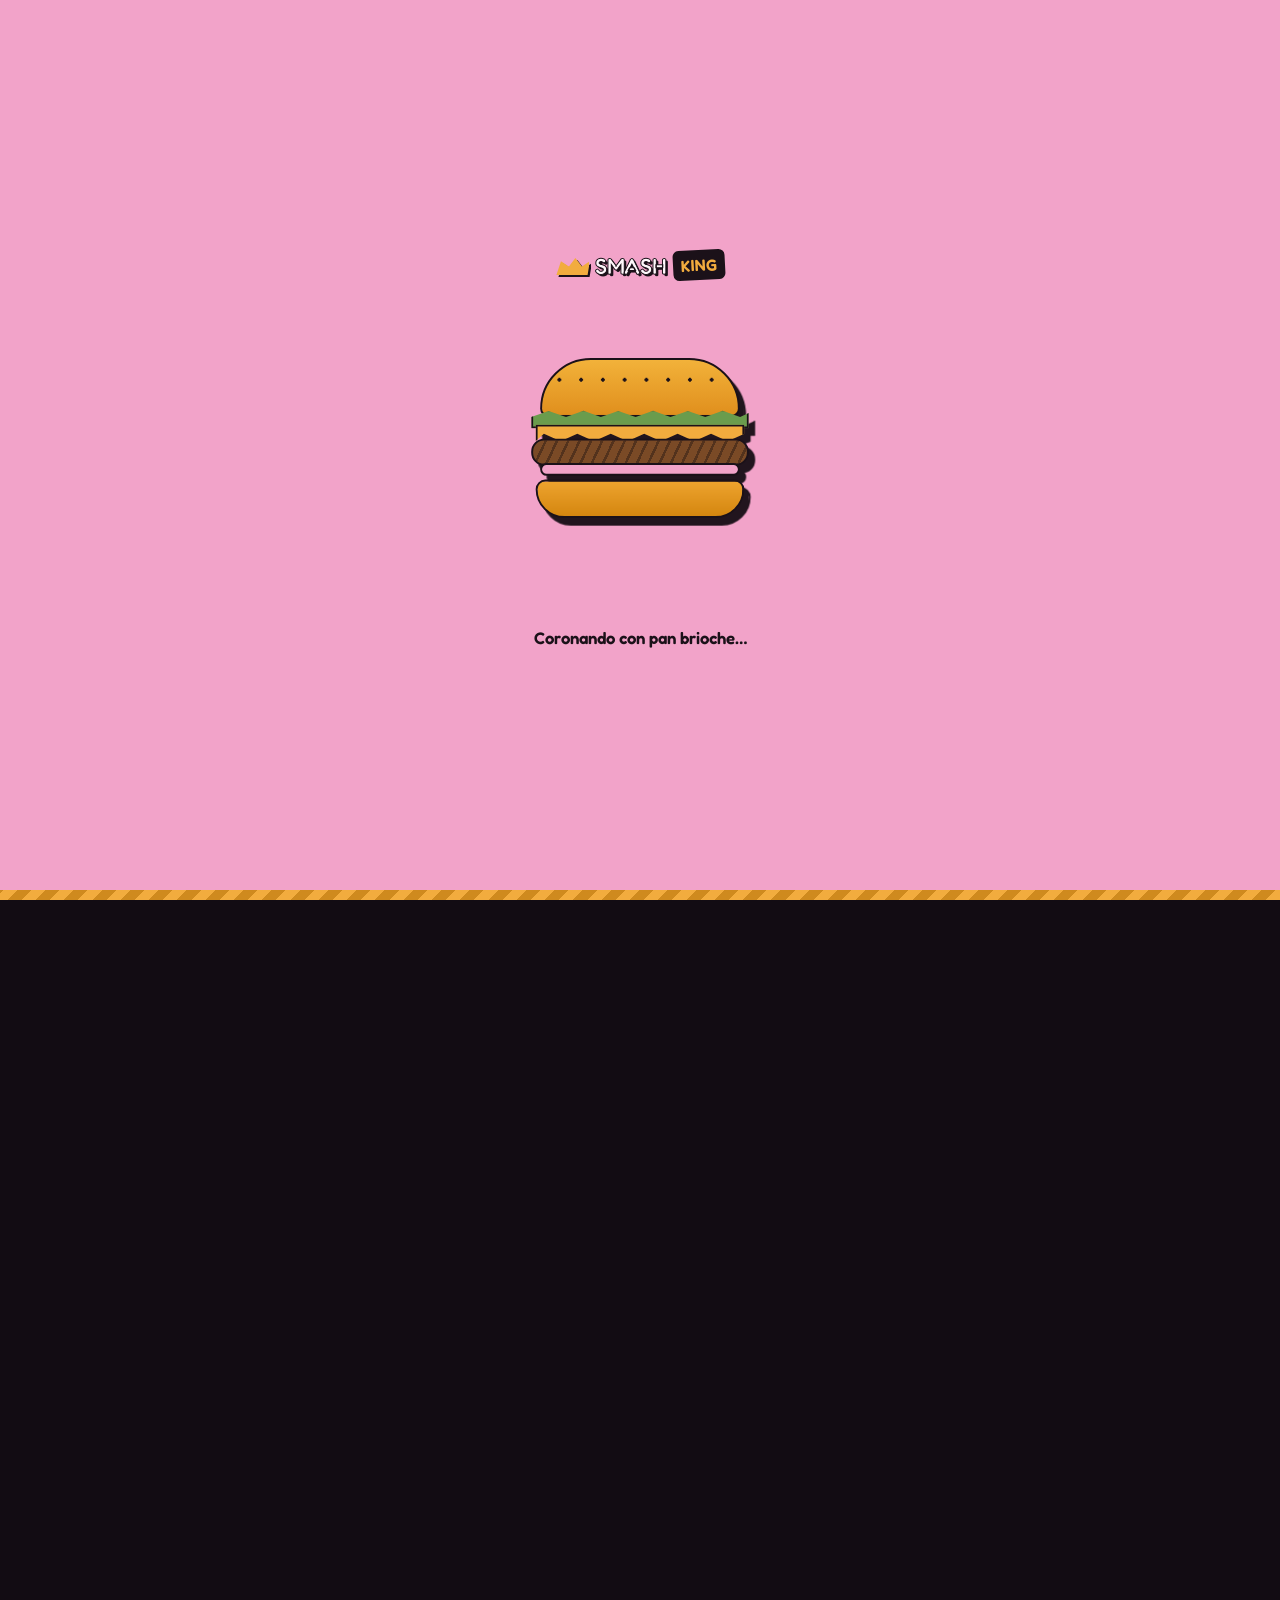
<file: index.html>
<!DOCTYPE html>
<html lang="es">
<head>
<meta charset="UTF-8" />
<meta name="viewport" content="width=device-width, initial-scale=1.0" />
<title>Smash King — Burgers &amp; Drinks</title>
<meta name="description" content="Smash King: hamburguesas smasheadas, doble medallón, cheddar derretido y papas. Pedí online o visitanos." />
<link rel="icon" href="data:image/svg+xml,%3Csvg xmlns='http://www.w3.org/2000/svg' viewBox='0 0 100 100'%3E%3Ctext y='.9em' font-size='90'%3E%F0%9F%91%91%3C/text%3E%3C/svg%3E" />
<link rel="preconnect" href="https://fonts.googleapis.com" />
<link rel="preconnect" href="https://fonts.gstatic.com" crossorigin />
<link href="https://fonts.googleapis.com/css2?family=Fredoka:wght@500;600;700&family=Nunito:wght@600;700;800&display=swap" rel="stylesheet" />
<link rel="stylesheet" href="css/style.css?v=1" />
</head>
<body class="no-scroll">

<!-- ============ PRELOADER ============ -->
<svg width="0" height="0" style="position: absolute" aria-hidden="true" focusable="false">
  <defs>
    <clipPath id="waveClip" clipPathUnits="objectBoundingBox">
      <path d="M0,0 H1 V0.82 C0.958,0.9 0.917,0.9 0.875,0.82 C0.833,0.74 0.792,0.74 0.75,0.82 C0.708,0.9 0.667,0.9 0.625,0.82 C0.583,0.74 0.542,0.74 0.5,0.82 C0.458,0.9 0.417,0.9 0.375,0.82 C0.333,0.74 0.292,0.74 0.25,0.82 C0.208,0.9 0.167,0.9 0.125,0.82 C0.083,0.74 0.042,0.74 0,0.82 Z" />
    </clipPath>
  </defs>
</svg>

<div id="preloader">
  <div class="preload-logo">
    <svg class="preload-crown" viewBox="0 0 24 16" fill="currentColor" aria-hidden="true"><path d="M1 15h22l1.6-9.6-5.6 3.6-4.6-6-4.6 6-5.6-3.6L1 15Z"/></svg>
    <span class="logo-smash">SMASH</span>
    <span class="logo-burger">KING</span>
  </div>

  <div class="css-burger preload-burger" aria-hidden="true">
    <div class="bun-top"></div>
    <div class="lettuce"></div>
    <div class="cheese"></div>
    <div class="patty"></div>
    <div class="tomato"></div>
    <div class="bun-bottom"></div>
  </div>

  <p class="preload-status" id="preloadStatus">Prendiendo la plancha…</p>

  <div class="preload-bar" aria-hidden="true">
    <div class="preload-bar-fill" id="preloadBarFill"></div>
  </div>
</div>

<div class="reveal-layer reveal-layer--orange" id="revealOrange" aria-hidden="true"></div>
<div class="reveal-layer reveal-layer--maroon" id="revealMaroon" aria-hidden="true"></div>

<!-- ============ HEADER ============ -->
<header class="site-header" id="siteHeader">
  <div class="container">
    <a href="#inicio" class="logo">
      <span class="logo-smash">SMASH</span>
      <span class="logo-burger">KING</span>
    </a>

    <nav>
      <ul class="nav-links" id="navLinks">
        <li><a href="#inicio">Inicio</a></li>
        <li><a href="#menu">Menú</a></li>
        <li><a href="#nosotros">Nosotros</a></li>
        <li><a href="#ubicacion">Ubicación</a></li>
        <li><a href="#contacto">Contacto</a></li>
        <li class="nav-links__order"><a href="#pedido" id="openOrderMobile">Pedí ahora</a></li>
      </ul>
    </nav>

    <div class="header-actions">
      <a href="#pedido" class="btn btn--primary btn--sm" id="openOrderHeader">Pedí ahora</a>
      <button class="nav-toggle" id="navToggle" aria-label="Abrir menú" aria-expanded="false">
        <span></span><span></span><span></span>
      </button>
    </div>
  </div>
</header>

<main>

  <!-- ============ HERO ============ -->
  <section class="hero" id="inicio">

    <div class="container">
      <div class="hero-copy">
        <span class="eyebrow reveal reveal--left">Burgers &amp; Drinks · dobles medallones</span>
        <h1 class="reveal reveal--left" style="transition-delay:.08s">
          El rey del<br />
          <span class="highlight text-outline">smash
            <svg viewBox="0 0 200 20" preserveAspectRatio="none" aria-hidden="true"><path d="M2 14C40 4 160 4 198 14" fill="none" stroke="var(--gold)" stroke-width="8" stroke-linecap="round"/></svg>
          </span> anda por acá
        </h1>
        <p class="reveal reveal--left" style="transition-delay:.16s">
          Doble medallón smasheado, cheddar bien derretido y esa costrita dorada
          que solo se consigue en la plancha al máximo. Sin vueltas, directo al
          antojo.
        </p>
        <div class="hero-actions reveal reveal--left" style="transition-delay:.24s">
          <a href="#menu" class="btn btn--primary">Ver menú</a>
          <a href="#ubicacion" class="btn btn--ghost">Cómo llegar</a>
        </div>

        <div class="hero-stats reveal reveal--left" style="transition-delay:.32s">
          <div>
            <strong>+15</strong>
            <span>burgers en la carta</span>
          </div>
          <div>
            <strong>👑</strong>
            <span>el rey del smash</span>
          </div>
          <div>
            <strong>100%</strong>
            <span>smasheadas al momento</span>
          </div>
        </div>
      </div>

      <div class="hero-visual reveal reveal--scale" style="transition-delay:.15s">
        <div class="hero-visual__word-clip" aria-hidden="true">
          <span class="hero-bg-word">KING</span>
        </div>
        <div class="hero-visual__glow" aria-hidden="true"></div>
        <div class="hero-visual__ring" aria-hidden="true"></div>
        <div class="hero-visual__ring hero-visual__ring--2" aria-hidden="true"></div>

        <div class="hero-image-wrap" id="heroImageWrap">
          <svg class="hero-crown" viewBox="0 0 100 60" fill="currentColor" aria-hidden="true"><path d="M4 58h92l7-40-24 15-19-25-19 25-24-15 7 40Z"/><circle cx="50" cy="6" r="6"/><circle cx="12" cy="20" r="5"/><circle cx="88" cy="20" r="5"/></svg>
          <img class="hero-cutout" id="heroImg" src="images/hero-king.png" alt="Hamburguesa Smash King" onerror="this.closest('.hero-image-wrap').classList.add('is-empty')" />
          <div class="hero-image-placeholder">
            <svg viewBox="0 0 24 24" fill="none" stroke="currentColor" stroke-width="1.4" aria-hidden="true"><path d="M4 11a8 8 0 0 1 16 0M3 11h18M4 11v1a2 2 0 0 0 2 2h12a2 2 0 0 0 2-2v-1M6 17h12"/></svg>
            <p>Subí la foto de portada desde el panel de administración</p>
          </div>
        </div>

        <span class="hero-badge hero-badge--rating">👑<small>El rey del smash</small></span>
        <span class="hero-badge hero-badge--fresh">🔥 Recién<br />smasheada</span>
      </div>
    </div>
  </section>

  <!-- ============ FEATURE STRIP ============ -->
  <section class="feature-strip">
    <div class="container">
      <div class="feature reveal reveal--up">
        <svg viewBox="0 0 24 24" fill="none" stroke="currentColor" stroke-width="2"><path d="M12 2v6M12 16v6M4.9 4.9l4.2 4.2M14.9 14.9l4.2 4.2M2 12h6M16 12h6M4.9 19.1l4.2-4.2M14.9 9.1l4.2-4.2"/></svg>
        <div><strong>Plancha al máximo</strong><span>Sellado y dorado real</span></div>
      </div>
      <div class="feature reveal reveal--up">
        <svg viewBox="0 0 24 24" fill="none" stroke="currentColor" stroke-width="2"><path d="M12 2 2 7l10 5 10-5-10-5ZM2 17l10 5 10-5M2 12l10 5 10-5"/></svg>
        <div><strong>Doble medallón</strong><span>Más carne, más sabor</span></div>
      </div>
      <div class="feature reveal reveal--up">
        <svg viewBox="0 0 24 24" fill="none" stroke="currentColor" stroke-width="2"><path d="M4 11a8 8 0 0 1 16 0M4 11v6a2 2 0 0 0 2 2h1v-8H6a2 2 0 0 0-2 2Zm16 0v6a2 2 0 0 1-2 2h-1v-8h1a2 2 0 0 1 2 2Z"/></svg>
        <div><strong>Opción NotCo</strong><span>Alternativa vegetariana</span></div>
      </div>
      <div class="feature reveal reveal--up">
        <svg viewBox="0 0 24 24" fill="none" stroke="currentColor" stroke-width="2"><path d="M3 17h13V7H3v10ZM16 10h3l3 3v4h-6v-7ZM6 20a2 2 0 1 0 0-4 2 2 0 0 0 0 4ZM17 20a2 2 0 1 0 0-4 2 2 0 0 0 0 4Z"/></svg>
        <div><strong>Delivery rápido</strong><span>Directo a tu puerta</span></div>
      </div>
    </div>
  </section>

  <!-- ============ MENU ============ -->
  <section class="section" id="menu">
    <div class="container">
      <div class="section-head reveal reveal--up">
        <span class="eyebrow">Nuestra carta</span>
        <h2>Elegí tu <span class="highlight">smash
            <svg viewBox="0 0 200 20" preserveAspectRatio="none" aria-hidden="true"><path d="M2 14C40 4 160 4 198 14" fill="none" stroke="var(--pink)" stroke-width="8" stroke-linecap="round"/></svg>
          </span> favorita</h2>
        <p>Todas nuestras burgers se arman al momento, con la carne recién smasheada en la plancha.</p>
      </div>

      <div class="menu-grid" id="menuGrid">
        <p class="menu-loading">Cargando el menú…</p>
      </div>

      <div class="menu-cta reveal reveal--up">
        <a href="#carta" class="btn btn--secondary" id="openFullMenu">Mostrar menú completo</a>
      </div>
    </div>
  </section>

  <!-- ============ ABOUT ============ -->
  <section class="section about" id="nosotros">
    <div class="container">
      <div class="about-visual reveal reveal--left">
        <div class="about-carousel" id="aboutCarousel">
          <div class="about-carousel__track" id="aboutCarouselTrack"></div>
          <div class="about-carousel__dots" id="aboutDots"></div>
        </div>
        <span class="about-badge">Only Smash<br />Burger</span>
      </div>

      <div class="about-copy">
        <span class="eyebrow reveal reveal--right">Nuestra historia</span>
        <h2 class="reveal reveal--right" style="transition-delay:.08s">El rey del smash del barrio</h2>
        <p class="reveal reveal--right" style="transition-delay:.14s">
          Empezamos con una plancha, una receta y la idea de que una hamburguesa
          smasheada bien hecha no necesita nada más. Hoy seguimos cocinando cada
          medallón al momento, sin atajos ni ingredientes de más.
        </p>
        <p class="reveal reveal--right" style="transition-delay:.2s">
          Doble medallón, cheddar bien derretido y esa cocción a fuego fuerte que
          deja la corteza dorada y crocante. Así de simple, así de rico.
        </p>

        <ul class="about-list reveal reveal--right" style="transition-delay:.26s">
          <li>
            <svg viewBox="0 0 24 24" fill="none" stroke="currentColor" stroke-width="2"><path d="m5 13 4 4L19 7"/></svg>
            Medallones smasheados al momento
          </li>
          <li>
            <svg viewBox="0 0 24 24" fill="none" stroke="currentColor" stroke-width="2"><path d="m5 13 4 4L19 7"/></svg>
            Opción vegetariana con medallón NotCo
          </li>
          <li>
            <svg viewBox="0 0 24 24" fill="none" stroke="currentColor" stroke-width="2"><path d="m5 13 4 4L19 7"/></svg>
            Papas y extras para armar tu combo
          </li>
        </ul>
      </div>
    </div>
  </section>

  <!-- ============ UBICACION ============ -->
  <section class="section location" id="ubicacion">
    <div class="container">
      <div class="location-card reveal reveal--left">
        <span class="eyebrow">Visitanos</span>
        <h3>Ubicación y horarios</h3>

        <div class="info-row">
          <svg viewBox="0 0 24 24" fill="none" stroke="currentColor" stroke-width="2"><path d="M12 21s7-6.5 7-12a7 7 0 1 0-14 0c0 5.5 7 12 7 12Z"/><circle cx="12" cy="9" r="2.5"/></svg>
          <div>
            <strong>Dirección</strong>
            <span>Completá tu dirección real acá</span>
          </div>
        </div>

        <div class="info-row">
          <svg viewBox="0 0 24 24" fill="none" stroke="currentColor" stroke-width="2"><path d="M22 16.9v3a2 2 0 0 1-2.2 2 19.8 19.8 0 0 1-8.6-3.1 19.5 19.5 0 0 1-6-6 19.8 19.8 0 0 1-3.1-8.7A2 2 0 0 1 4.1 2h3a2 2 0 0 1 2 1.7c.1 1 .3 2 .7 3a2 2 0 0 1-.4 2.1L8 10.2a16 16 0 0 0 6 6l1.4-1.4a2 2 0 0 1 2.1-.4c1 .4 2 .6 3 .7a2 2 0 0 1 1.5 2Z"/></svg>
          <div>
            <strong>Teléfono / WhatsApp</strong>
            <span>Completá tu número real acá</span>
          </div>
        </div>

        <div class="info-row">
          <svg viewBox="0 0 24 24" fill="none" stroke="currentColor" stroke-width="2"><rect x="3" y="5" width="18" height="16" rx="2"/><path d="M16 3v4M8 3v4M3 11h18"/></svg>
          <div>
            <strong>Horarios</strong>
            <span>Todos los días</span>
          </div>
        </div>

        <table class="hours-table">
          <tr><td>Lunes – Jueves</td><td>19:00 – 00:00</td></tr>
          <tr><td>Viernes – Sábado</td><td>19:00 – 01:30</td></tr>
          <tr><td>Domingo</td><td>19:00 – 23:30</td></tr>
        </table>
      </div>

      <a class="map-frame reveal reveal--right" id="mapFrame" href="https://www.google.com/maps/search/?api=1&query=Smash+King+Burgers" target="_blank" rel="noopener" aria-label="Abrir nuestra ubicación en Google Maps">
        <div class="map-pin">
          <svg viewBox="0 0 24 24" fill="none" stroke="currentColor" stroke-width="2"><path d="M12 21s7-6.5 7-12a7 7 0 1 0-14 0c0 5.5 7 12 7 12Z"/><circle cx="12" cy="9" r="2.5"/></svg>
          <span>Estamos acá</span>
          <small class="map-pin__hint">Tocá para ver en Google Maps ↗</small>
        </div>
      </a>
    </div>
  </section>

  <!-- ============ CTA BANNER ============ -->
  <section class="cta-banner" id="contacto">
    <div class="container">
      <div class="reveal reveal--up">
        <h2>¿Tenés hambre?</h2>
        <p>Pedí por WhatsApp o delivery y te la llevamos recién smasheada.</p>
      </div>
      <a href="#pedido" class="btn btn--secondary reveal reveal--up" style="transition-delay:.1s" id="openOrderCta">Pedir por WhatsApp</a>
    </div>
  </section>

</main>

<!-- ============ CARTA COMPLETA (vista a pantalla completa) ============ -->
<section class="full-menu" id="fullMenu" aria-hidden="true">
  <div class="full-menu__top">
    <div class="container full-menu__top-inner">
      <span class="logo">
        <span class="logo-smash">SMASH</span>
        <span class="logo-burger">KING</span>
      </span>
      <button class="btn btn--ghost btn--sm full-menu__back" id="fullMenuBack" type="button">
        <svg viewBox="0 0 24 24" fill="none" stroke="currentColor" stroke-width="2"><path d="M19 12H5M12 19l-7-7 7-7"/></svg>
        Volver al inicio
      </button>
    </div>
  </div>

  <div class="container">
    <div class="section-head">
      <span class="eyebrow">Carta completa</span>
      <h2>Todo nuestro <span class="highlight">menú
          <svg viewBox="0 0 200 20" preserveAspectRatio="none" aria-hidden="true"><path d="M2 14C40 4 160 4 198 14" fill="none" stroke="var(--pink)" stroke-width="8" stroke-linecap="round"/></svg>
        </span></h2>
      <p>Elegí tu smash favorita, todas hechas al momento en la plancha.</p>
    </div>

    <div class="menu-grid" id="fullMenuGrid">
      <p class="menu-loading">Cargando el menú…</p>
    </div>
  </div>
</section>

<!-- ============ PEDIDO (armar pedido y enviar por WhatsApp) ============ -->
<section class="full-menu order-view" id="orderView" aria-hidden="true">
  <div class="full-menu__top">
    <div class="container full-menu__top-inner">
      <span class="logo">
        <span class="logo-smash">SMASH</span>
        <span class="logo-burger">KING</span>
      </span>
      <button class="btn btn--ghost btn--sm full-menu__back" id="orderBack" type="button">
        <svg viewBox="0 0 24 24" fill="none" stroke="currentColor" stroke-width="2"><path d="M19 12H5M12 19l-7-7 7-7"/></svg>
        Volver al inicio
      </button>
    </div>
  </div>

  <div class="container">
    <div class="section-head">
      <span class="eyebrow">Pedí online</span>
      <h2>Armá tu <span class="highlight">pedido
          <svg viewBox="0 0 200 20" preserveAspectRatio="none" aria-hidden="true"><path d="M2 14C40 4 160 4 198 14" fill="none" stroke="var(--pink)" stroke-width="8" stroke-linecap="round"/></svg>
        </span></h2>
      <p>Elegí tu burger, sumá papas y extras: armamos el mensaje y lo mandás por WhatsApp con un toque.</p>
    </div>

    <div class="order-layout">
      <div class="order-builder">
        <h3 class="order-builder__title">1. Elegí tu hamburguesa</h3>
        <div class="order-list" id="orderBurgers">
          <p class="menu-loading">Cargando el menú…</p>
        </div>

        <h3 class="order-builder__title">2. Sumá unas papas</h3>
        <div class="order-list" id="orderFries"></div>
      </div>

      <aside class="order-cart" id="orderCart">
        <h3 class="order-cart__title">3. Tu pedido</h3>
        <div class="order-cart__items" id="orderCartItems">
          <p class="order-cart__empty">Todavía no agregaste nada.</p>
        </div>

        <div class="order-field">
          <label>Forma de entrega</label>
          <div class="order-toggle" id="orderFulfillment">
            <button type="button" class="order-toggle__btn is-active" data-value="takeaway">Retiro en el local</button>
            <button type="button" class="order-toggle__btn" data-value="delivery">Delivery</button>
          </div>
        </div>

        <div class="order-field" id="orderAddressField" hidden>
          <label for="orderAddress">Dirección de entrega</label>
          <textarea id="orderAddress" rows="2" placeholder="Calle, número, piso/depto, referencias"></textarea>
        </div>

        <div class="order-field">
          <label>Forma de pago</label>
          <div class="order-toggle" id="orderPayment">
            <button type="button" class="order-toggle__btn is-active" data-value="efectivo">Efectivo</button>
            <button type="button" class="order-toggle__btn" data-value="transferencia">Transferencia</button>
          </div>
        </div>

        <div class="order-field">
          <label for="orderName">Tu nombre</label>
          <input type="text" id="orderName" placeholder="¿A nombre de quién?" />
        </div>

        <div class="order-total">
          <span>Total</span>
          <strong id="orderTotal">$0</strong>
        </div>

        <p class="order-error" id="orderError" hidden></p>

        <button type="button" class="btn btn--primary order-send" id="orderSend">
          <svg viewBox="0 0 24 24" fill="currentColor" aria-hidden="true"><path d="M17.5 14.4c-.3-.1-1.6-.8-1.9-.9-.2-.1-.4-.1-.6.1-.2.3-.7.9-.8 1-.2.2-.3.2-.5.1-.3-.1-1.2-.4-2.2-1.4-.8-.7-1.4-1.6-1.5-1.9-.2-.3 0-.4.1-.6l.4-.5c.1-.1.2-.3.2-.4.1-.2 0-.3 0-.4-.1-.1-.6-1.4-.8-1.9-.2-.5-.4-.4-.6-.4h-.5c-.2 0-.4.1-.6.3-.2.3-.8.8-.8 1.9 0 1.1.8 2.2.9 2.4.1.2 1.6 2.5 4 3.5.6.2 1 .4 1.3.5.6.2 1.1.1 1.5.1.5-.1 1.6-.6 1.8-1.3.2-.6.2-1.1.1-1.3-.1-.1-.2-.2-.5-.3Z"/><path d="M12 2C6.5 2 2 6.5 2 12c0 1.8.5 3.5 1.3 5L2 22l5.2-1.4c1.4.8 3.1 1.2 4.8 1.2 5.5 0 10-4.5 10-10S17.5 2 12 2Zm0 18.1c-1.6 0-3.1-.4-4.4-1.2l-.3-.2-3.1.8.8-3-.2-.3c-.9-1.4-1.3-3-1.3-4.6C3.5 7.3 7.3 3.5 12 3.5s8.5 3.8 8.5 8.5-3.8 8.1-8.5 8.1Z"/></svg>
          Enviar pedido por WhatsApp
        </button>
      </aside>
    </div>
  </div>
</section>

<!-- ============ FOOTER ============ -->
<footer class="site-footer">
  <div class="container">
    <div class="footer-top">
      <div class="footer-brand">
        <a href="#inicio" class="logo">
          <span class="logo-smash">SMASH</span>
          <span class="logo-burger">KING</span>
        </a>
        <p>Burgers &amp; Drinks. Doble medallón smasheado, cheddar derretido y mucho sabor. Todos los días desde las 19:00.</p>
        <div class="social-row">
          <a href="#" aria-label="Instagram">
            <svg viewBox="0 0 24 24" fill="none" stroke="currentColor" stroke-width="2"><rect x="3" y="3" width="18" height="18" rx="5"/><circle cx="12" cy="12" r="4"/><circle cx="17.5" cy="6.5" r="1"/></svg>
          </a>
          <a href="#" aria-label="WhatsApp">
            <svg viewBox="0 0 24 24" fill="none" stroke="currentColor" stroke-width="2"><path d="M22 16.9v3a2 2 0 0 1-2.2 2 19.8 19.8 0 0 1-8.6-3.1 19.5 19.5 0 0 1-6-6 19.8 19.8 0 0 1-3.1-8.7A2 2 0 0 1 4.1 2h3a2 2 0 0 1 2 1.7c.1 1 .3 2 .7 3a2 2 0 0 1-.4 2.1L8 10.2a16 16 0 0 0 6 6l1.4-1.4a2 2 0 0 1 2.1-.4c1 .4 2 .6 3 .7a2 2 0 0 1 1.5 2Z"/></svg>
          </a>
          <a href="#" aria-label="Facebook">
            <svg viewBox="0 0 24 24" fill="none" stroke="currentColor" stroke-width="2"><path d="M14 9h3V6h-3a4 4 0 0 0-4 4v2H7v3h3v6h3v-6h3l1-3h-4v-2a1 1 0 0 1 1-1Z"/></svg>
          </a>
        </div>
      </div>

      <div class="footer-col">
        <h4>Navegación</h4>
        <ul>
          <li><a href="#inicio">Inicio</a></li>
          <li><a href="#menu">Menú</a></li>
          <li><a href="#nosotros">Nosotros</a></li>
          <li><a href="#ubicacion">Ubicación</a></li>
        </ul>
      </div>

      <div class="footer-col">
        <h4>Contacto</h4>
        <ul>
          <li><a href="#ubicacion">Completá tu teléfono real</a></li>
          <li><a href="mailto:hola@smashking.com">hola@smashking.com</a></li>
          <li><a href="#ubicacion">Completá tu dirección real</a></li>
        </ul>
      </div>
    </div>

    <div class="footer-bottom">
      <span>© <span id="year"></span> Smash King. Todos los derechos reservados.</span>
      <span>Only Smash Burger 🔥</span>
    </div>
  </div>
</footer>

<a href="#pedido" class="btn btn--primary order-float" id="openOrderFloating" aria-label="Hacer pedido">Hacer pedido</a>

<script src="js/main.js?v=1"></script>
<script src="js/order.js?v=1"></script>
<script src="js/about-carousel.js?v=1"></script>
</body>
</html>
</file>
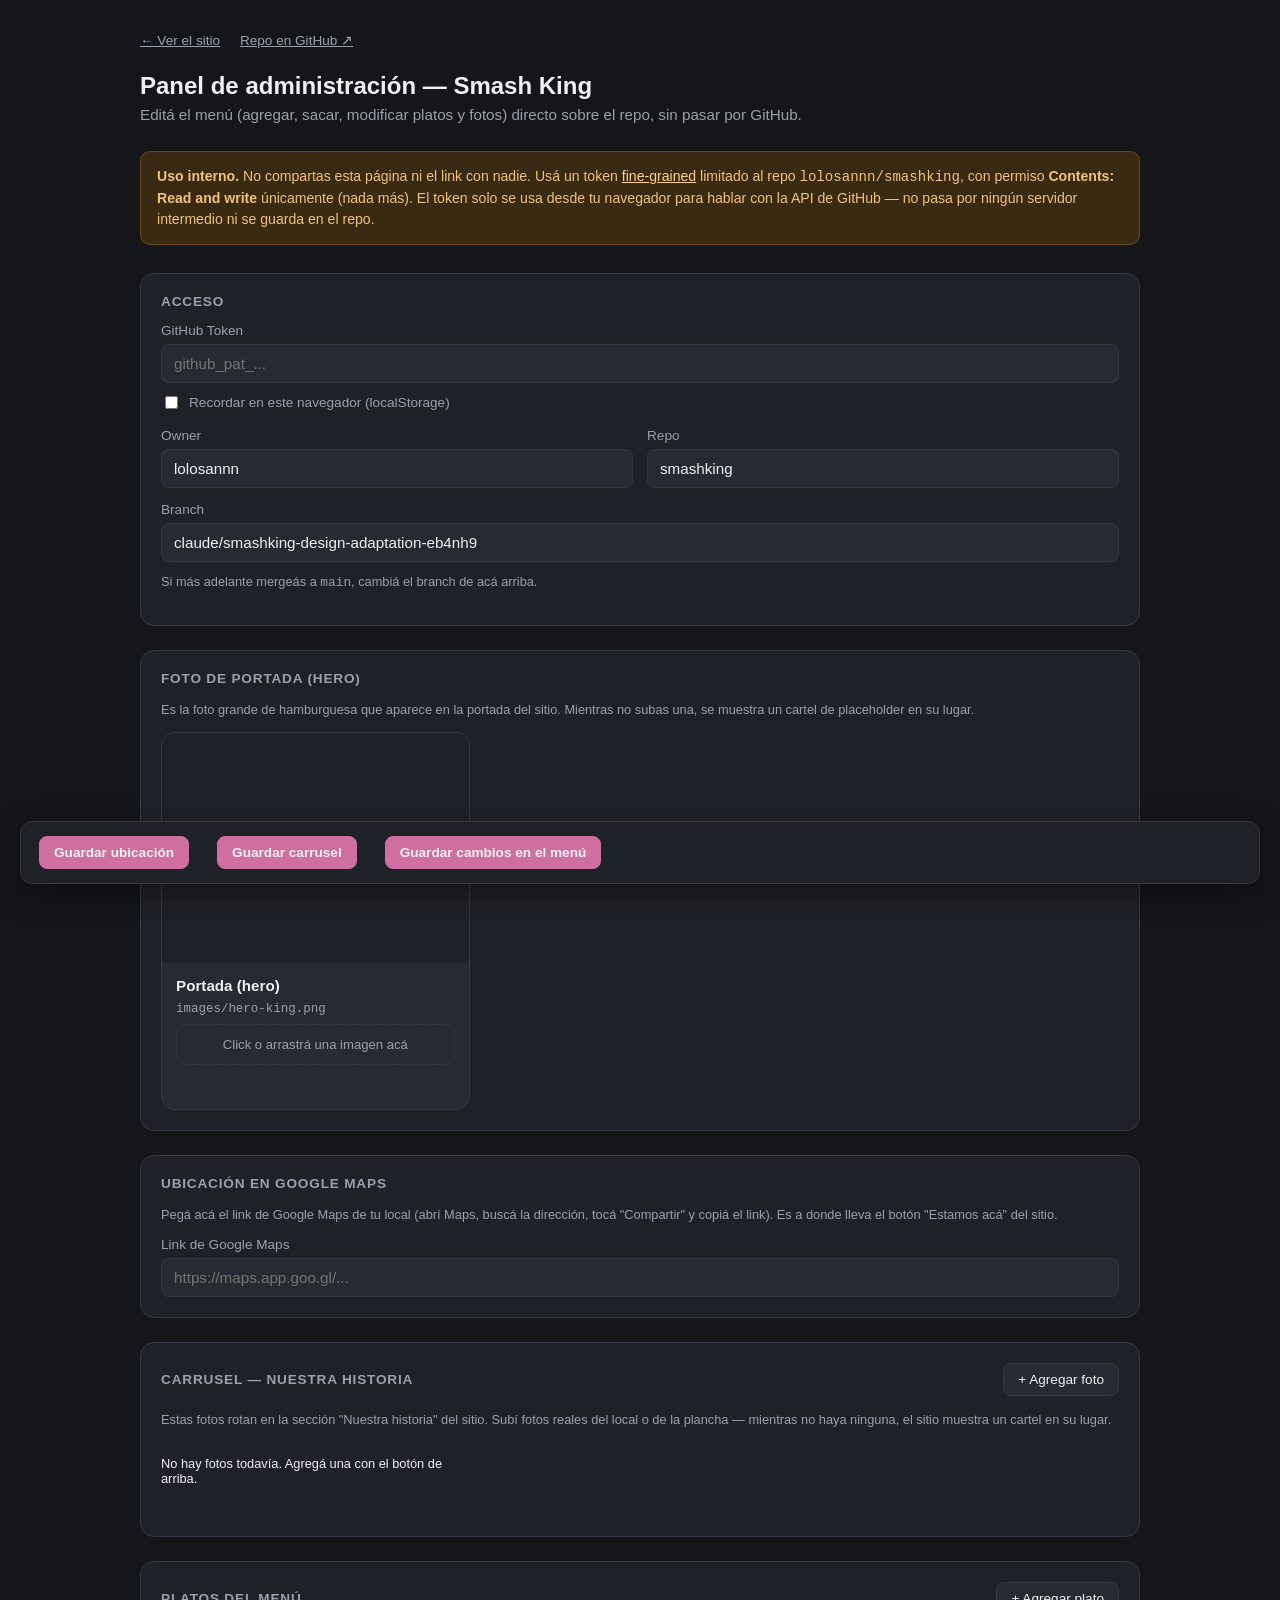
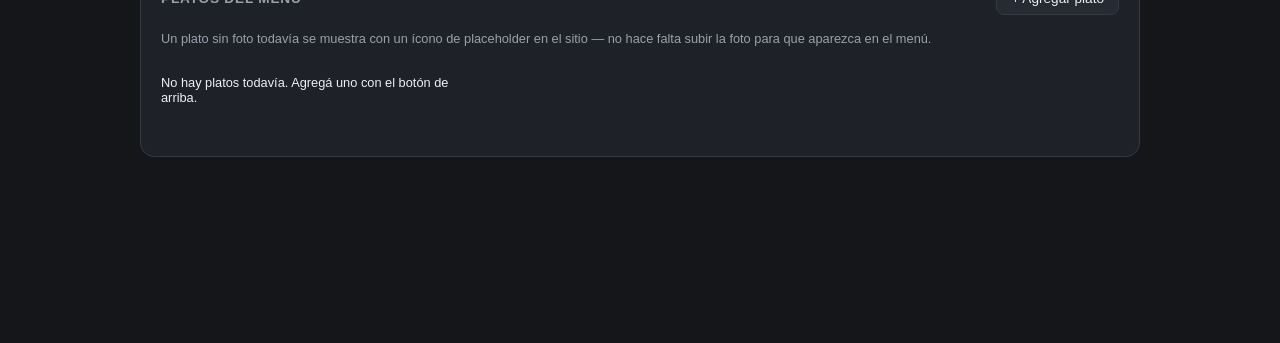
<file: admin.html>
<!DOCTYPE html>
<html lang="es">
<head>
<meta charset="UTF-8" />
<meta name="viewport" content="width=device-width, initial-scale=1.0" />
<meta name="robots" content="noindex, nofollow" />
<title>Smash King — Panel de administración</title>
<style>
  :root {
    --bg: #14161a;
    --panel: #1e2127;
    --panel-2: #262a32;
    --border: #343943;
    --text: #eef0f3;
    --text-dim: #9aa1ad;
    --accent: #cf6f9f;
    --accent-2: #f2ac3e;
    --ok: #3ba96c;
    --err: #e05252;
  }
  * { box-sizing: border-box; }
  body {
    margin: 0;
    background: var(--bg);
    color: var(--text);
    font-family: -apple-system, BlinkMacSystemFont, "Segoe UI", Roboto, sans-serif;
    padding: 32px 20px 100px;
  }
  .wrap { max-width: 1000px; margin: 0 auto; }
  h1 { font-size: 1.5rem; margin: 0 0 6px; }
  h3 { margin: 0; }
  .subtitle { color: var(--text-dim); margin: 0 0 28px; font-size: 0.95rem; }
  .warning {
    background: #3a2a12;
    border: 1px solid #6b4a1a;
    color: #f0c37a;
    border-radius: 10px;
    padding: 14px 16px;
    font-size: 0.88rem;
    line-height: 1.5;
    margin-bottom: 28px;
  }
  .warning a { color: #ffd48a; }

  .panel {
    background: var(--panel);
    border: 1px solid var(--border);
    border-radius: 14px;
    padding: 20px;
    margin-bottom: 24px;
  }
  .panel h2 {
    font-size: 0.85rem;
    text-transform: uppercase;
    letter-spacing: 0.06em;
    color: var(--text-dim);
    margin: 0 0 14px;
  }
  .panel-head { display: flex; align-items: center; justify-content: space-between; margin-bottom: 14px; }
  .panel-head h2 { margin: 0; }

  label { display: block; font-size: 0.85rem; margin-bottom: 6px; color: var(--text-dim); }
  input[type="password"], input[type="text"], textarea {
    width: 100%;
    background: var(--panel-2);
    border: 1px solid var(--border);
    color: var(--text);
    padding: 10px 12px;
    border-radius: 8px;
    font-size: 0.95rem;
    font-family: inherit;
  }
  textarea { resize: vertical; min-height: 64px; }
  input:focus, textarea:focus { outline: 2px solid var(--accent); }

  .row { display: flex; align-items: center; gap: 8px; margin-top: 10px; font-size: 0.85rem; color: var(--text-dim); }
  .row input[type="checkbox"] { width: auto; }

  .small { font-size: 0.8rem; color: var(--text-dim); margin-top: 10px; line-height: 1.5; }
  .small a { color: var(--text); }

  .config-grid { display: grid; grid-template-columns: 1fr 1fr; gap: 14px; margin-bottom: 4px; }
  .config-grid .full { grid-column: 1 / -1; }

  .slots { display: grid; grid-template-columns: repeat(auto-fill, minmax(230px, 1fr)); gap: 16px; }

  .slot, .dish-card {
    background: var(--panel-2);
    border: 1px solid var(--border);
    border-radius: 14px;
    overflow: hidden;
    display: flex;
    flex-direction: column;
  }
  .slot-thumb, .dish-thumb {
    aspect-ratio: 4 / 3;
    background: var(--panel) center/cover no-repeat;
    display: flex;
    align-items: center;
    justify-content: center;
    color: var(--text-dim);
    font-size: 0.8rem;
    position: relative;
  }
  .slot-thumb.has-image, .dish-thumb.has-image { color: transparent; }
  .slot-body { padding: 14px; display: flex; flex-direction: column; gap: 8px; flex: 1; }
  .slot-name { font-weight: 600; font-size: 0.95rem; }
  .slot-path { font-size: 0.78rem; color: var(--text-dim); font-family: ui-monospace, monospace; }

  .dropzone {
    border: 1.5px dashed var(--border);
    border-radius: 10px;
    padding: 12px;
    text-align: center;
    font-size: 0.82rem;
    color: var(--text-dim);
    cursor: pointer;
    transition: border-color 0.15s ease, background 0.15s ease;
  }
  .dropzone:hover, .dropzone.drag { border-color: var(--accent); background: rgba(207, 111, 159, 0.1); }
  .dropzone input { display: none; }

  .status { font-size: 0.8rem; min-height: 1.2em; }
  .status.ok { color: var(--ok); }
  .status.err { color: var(--err); }
  .status.busy { color: var(--text-dim); }

  .top-links { margin-bottom: 24px; font-size: 0.85rem; }
  .top-links a { color: var(--text-dim); margin-right: 16px; }

  .btn {
    display: inline-flex;
    align-items: center;
    gap: 6px;
    background: var(--panel-2);
    border: 1px solid var(--border);
    color: var(--text);
    padding: 8px 14px;
    border-radius: 8px;
    font-size: 0.85rem;
    cursor: pointer;
    font-family: inherit;
  }
  .btn:hover { border-color: var(--text-dim); }
  .btn.primary { background: var(--accent); border-color: var(--accent); font-weight: 600; }
  .btn.primary:hover { background: #b95f8b; }
  .btn.ghost { background: transparent; }
  .btn.danger { color: var(--err); }
  .btn:disabled { opacity: 0.5; cursor: not-allowed; }

  .dishes { display: grid; grid-template-columns: repeat(auto-fill, minmax(260px, 1fr)); gap: 16px; margin-bottom: 18px; }

  .dish-body { padding: 14px; display: flex; flex-direction: column; gap: 10px; }
  .dish-field label { margin-bottom: 4px; }
  .dish-row { display: flex; gap: 10px; }
  .dish-row > div { flex: 1; }
  .dish-actions { display: flex; align-items: center; justify-content: space-between; gap: 8px; margin-top: 4px; }
  .dish-order { display: flex; gap: 4px; }
  .dish-order .btn { padding: 6px 8px; }

  .save-bar {
    position: sticky;
    bottom: 16px;
    display: flex;
    align-items: center;
    flex-wrap: wrap;
    gap: 10px 14px;
    background: var(--panel);
    border: 1px solid var(--border);
    border-radius: 12px;
    padding: 14px 18px;
    box-shadow: 0 10px 30px rgba(0, 0, 0, 0.4);
  }
</style>
</head>
<body>
<div class="wrap">
  <div class="top-links">
    <a href="index.html">← Ver el sitio</a>
    <a href="https://github.com/lolosannn/smashking" target="_blank" rel="noopener">Repo en GitHub ↗</a>
  </div>

  <h1>Panel de administración — Smash King</h1>
  <p class="subtitle">Editá el menú (agregar, sacar, modificar platos y fotos) directo sobre el repo, sin pasar por GitHub.</p>

  <div class="warning">
    <strong>Uso interno.</strong> No compartas esta página ni el link con nadie. Usá un token
    <a href="https://github.com/settings/personal-access-tokens/new" target="_blank" rel="noopener">fine-grained</a>
    limitado al repo <code>lolosannn/smashking</code>, con permiso <strong>Contents: Read and write</strong> únicamente
    (nada más). El token solo se usa desde tu navegador para hablar con la API de GitHub — no pasa por ningún servidor
    intermedio ni se guarda en el repo.
  </div>

  <div class="panel">
    <h2>Acceso</h2>
    <label for="token">GitHub Token</label>
    <input type="password" id="token" placeholder="github_pat_..." autocomplete="off" />
    <div class="row">
      <input type="checkbox" id="remember" />
      <label for="remember" style="margin:0;">Recordar en este navegador (localStorage)</label>
    </div>

    <div class="config-grid" style="margin-top:16px;">
      <div>
        <label for="cfgOwner">Owner</label>
        <input type="text" id="cfgOwner" value="lolosannn" />
      </div>
      <div>
        <label for="cfgRepo">Repo</label>
        <input type="text" id="cfgRepo" value="smashking" />
      </div>
      <div class="full">
        <label for="cfgBranch">Branch</label>
        <input type="text" id="cfgBranch" value="claude/smashking-design-adaptation-eb4nh9" />
      </div>
    </div>
    <p class="small">Si más adelante mergeás a <code>main</code>, cambiá el branch de acá arriba.</p>
  </div>

  <div class="panel">
    <h2>Foto de portada (hero)</h2>
    <p class="small" style="margin-top:0;">
      Es la foto grande de hamburguesa que aparece en la portada del sitio. Mientras no
      subas una, se muestra un cartel de placeholder en su lugar.
    </p>
    <div class="slots" id="heroSlot"></div>
  </div>

  <div class="panel">
    <h2>Ubicación en Google Maps</h2>
    <p class="small" style="margin-top:0;">
      Pegá acá el link de Google Maps de tu local (abrí Maps, buscá la dirección, tocá "Compartir" y copiá el link).
      Es a donde lleva el botón "Estamos acá" del sitio.
    </p>
    <label for="mapsUrlInput">Link de Google Maps</label>
    <input type="text" id="mapsUrlInput" placeholder="https://maps.app.goo.gl/..." />
  </div>

  <div class="panel">
    <div class="panel-head">
      <h2>Carrusel — Nuestra historia</h2>
      <button class="btn" id="addAboutPhoto" type="button">+ Agregar foto</button>
    </div>
    <p class="small" style="margin-top:0;margin-bottom:14px;">Estas fotos rotan en la sección "Nuestra historia" del sitio. Subí fotos reales del local o de la plancha — mientras no haya ninguna, el sitio muestra un cartel en su lugar.</p>
    <div class="dishes" id="aboutPhotos">
      <p class="status busy">Cargando fotos…</p>
    </div>
  </div>

  <div class="panel">
    <div class="panel-head">
      <h2>Platos del menú</h2>
      <button class="btn" id="addDish" type="button">+ Agregar plato</button>
    </div>
    <p class="small" style="margin-top:0;margin-bottom:14px;">Un plato sin foto todavía se muestra con un ícono de placeholder en el sitio — no hace falta subir la foto para que aparezca en el menú.</p>
    <div class="dishes" id="dishes">
      <p class="status busy">Cargando menú…</p>
    </div>
  </div>
</div>

<div class="save-bar" id="saveBar" style="display:none;">
  <button class="btn primary" id="saveMapsUrl" type="button">Guardar ubicación</button>
  <span class="status" id="saveMapsStatus"></span>
  <button class="btn primary" id="saveAbout" type="button">Guardar carrusel</button>
  <span class="status" id="saveAboutStatus"></span>
  <button class="btn primary" id="saveMenu" type="button">Guardar cambios en el menú</button>
  <span class="status" id="saveStatus"></span>
</div>

<script>
(function () {
  "use strict";

  var tokenInput = document.getElementById("token");
  var rememberBox = document.getElementById("remember");

  var saved = localStorage.getItem("sk_admin_token");
  if (saved) {
    tokenInput.value = saved;
    rememberBox.checked = true;
  }
  rememberBox.addEventListener("change", syncRemember);
  tokenInput.addEventListener("input", syncRemember);
  function syncRemember() {
    if (rememberBox.checked && tokenInput.value) {
      localStorage.setItem("sk_admin_token", tokenInput.value);
    } else {
      localStorage.removeItem("sk_admin_token");
    }
  }

  function cfg() {
    return {
      owner: document.getElementById("cfgOwner").value.trim(),
      repo: document.getElementById("cfgRepo").value.trim(),
      branch: document.getElementById("cfgBranch").value.trim(),
      token: tokenInput.value.trim()
    };
  }

  function apiUrl(c, path) {
    return "https://api.github.com/repos/" + c.owner + "/" + c.repo + "/contents/" + path;
  }
  function rawUrl(c, path) {
    return "https://raw.githubusercontent.com/" + c.owner + "/" + c.repo + "/" + c.branch + "/" + path + "?t=" + Date.now();
  }
  function authHeaders(c) {
    var h = { Accept: "application/vnd.github+json" };
    if (c.token) h.Authorization = "token " + c.token;
    return h;
  }
  function fileToBase64(file) {
    return new Promise(function (resolve, reject) {
      var reader = new FileReader();
      reader.onload = function () { resolve(reader.result.split(",")[1]); };
      reader.onerror = reject;
      reader.readAsDataURL(file);
    });
  }
  function b64EncodeUnicode(str) {
    return btoa(unescape(encodeURIComponent(str)));
  }
  function b64DecodeUnicode(str) {
    return decodeURIComponent(escape(atob(str)));
  }

  function getFile(c, path) {
    return fetch(apiUrl(c, path) + "?ref=" + encodeURIComponent(c.branch), { headers: authHeaders(c) })
      .then(function (res) {
        if (res.status === 200) return res.json();
        return null;
      })
      .catch(function () { return null; });
  }

  function putFile(c, path, base64Content, sha, message) {
    var body = { message: message, content: base64Content, branch: c.branch };
    if (sha) body.sha = sha;
    return fetch(apiUrl(c, path), {
      method: "PUT",
      headers: Object.assign({ "Content-Type": "application/json" }, authHeaders(c)),
      body: JSON.stringify(body)
    }).then(function (res) {
      if (!res.ok) {
        return res.json().then(function (err) { throw new Error(err.message || res.statusText); });
      }
      return res.json();
    });
  }

  function uploadImage(c, path, file) {
    return Promise.all([fileToBase64(file), getFile(c, path)]).then(function (r) {
      return putFile(c, path, r[0], r[1] ? r[1].sha : null, "Update " + path + " via admin panel");
    });
  }

  function requireToken(status) {
    var c = cfg();
    if (!c.token) {
      status.textContent = "Falta el token de GitHub (arriba).";
      status.className = "status err";
      return null;
    }
    return c;
  }

  function formatPrice(raw) {
    var digits = String(raw || "").replace(/[^\d]/g, "").replace(/^0+(?=\d)/, "");
    if (!digits) return "";
    return "$" + digits.replace(/\B(?=(\d{3})+(?!\d))/g, ".");
  }

  function slugify(str) {
    var map = { á: "a", é: "e", í: "i", ó: "o", ú: "u", ñ: "n", ü: "u" };
    var out = String(str || "").toLowerCase().replace(/[áéíóúñü]/g, function (ch) { return map[ch] || ch; });
    out = out.replace(/[^a-z0-9]+/g, "-").replace(/^-+|-+$/g, "");
    return out || "plato";
  }

  function extFromFile(file) {
    var m = /\.([a-zA-Z0-9]+)$/.exec(file.name || "");
    if (m) return m[1].toLowerCase();
    if (file.type === "image/png") return "png";
    if (file.type === "image/webp") return "webp";
    return "jpg";
  }

  /* ---------- Google Maps link ---------- */
  var mapsUrlInput = document.getElementById("mapsUrlInput");
  var saveMapsBtn = document.getElementById("saveMapsUrl");
  var saveMapsStatus = document.getElementById("saveMapsStatus");
  var configSha = null;

  function loadConfig() {
    getFile(cfg(), "config.json").then(function (file) {
      if (file && file.content) {
        configSha = file.sha;
        try {
          var data = JSON.parse(b64DecodeUnicode(file.content.replace(/\n/g, "")));
          mapsUrlInput.value = data.mapsUrl || "";
        } catch (e) { /* leave the field empty */ }
      }
    });
  }

  saveMapsBtn.addEventListener("click", function () {
    var c = requireToken(saveMapsStatus);
    if (!c) return;
    var url = mapsUrlInput.value.trim();
    if (!url) {
      saveMapsStatus.textContent = "Pegá un link de Google Maps antes de guardar.";
      saveMapsStatus.className = "status err";
      return;
    }

    saveMapsStatus.textContent = "Guardando…";
    saveMapsStatus.className = "status busy";
    saveMapsBtn.disabled = true;

    var json = JSON.stringify({ mapsUrl: url }, null, 2) + "\n";
    putFile(c, "config.json", b64EncodeUnicode(json), configSha, "Update config.json via admin panel")
      .then(function (res) {
        configSha = res.content.sha;
        saveMapsStatus.textContent = "Guardado ✓ — el sitio se actualiza en 1-2 min.";
        saveMapsStatus.className = "status ok";
      })
      .catch(function (err) {
        saveMapsStatus.textContent = "Error: " + err.message;
        saveMapsStatus.className = "status err";
      })
      .then(function () { saveMapsBtn.disabled = false; });
  });

  loadConfig();

  /* ---------- Hero photo slot ---------- */
  (function heroSlot() {
    var container = document.getElementById("heroSlot");
    var el = document.createElement("div");
    el.className = "slot";
    var thumb = document.createElement("div");
    thumb.className = "slot-thumb";
    thumb.textContent = "Sin foto todavía";
    var body = document.createElement("div");
    body.className = "slot-body";
    var name = document.createElement("div");
    name.className = "slot-name";
    name.textContent = "Portada (hero)";
    var pathEl = document.createElement("div");
    pathEl.className = "slot-path";
    pathEl.textContent = "images/hero-king.png";
    var drop = document.createElement("label");
    drop.className = "dropzone";
    drop.textContent = "Click o arrastrá una imagen acá";
    var input = document.createElement("input");
    input.type = "file";
    input.accept = "image/*";
    drop.appendChild(input);
    var status = document.createElement("div");
    status.className = "status";

    body.appendChild(name);
    body.appendChild(pathEl);
    body.appendChild(drop);
    body.appendChild(status);
    el.appendChild(thumb);
    el.appendChild(body);
    container.appendChild(el);

    function setThumb(url) {
      thumb.style.backgroundImage = "url('" + url + "')";
      thumb.classList.add("has-image");
      thumb.textContent = "";
    }
    function handleFile(file) {
      if (!file) return;
      var c = requireToken(status);
      if (!c) return;
      setThumb(URL.createObjectURL(file));
      status.textContent = "Subiendo…";
      status.className = "status busy";
      uploadImage(c, "images/hero-king.png", file)
        .then(function () {
          status.textContent = "Listo ✓";
          status.className = "status ok";
        })
        .catch(function (err) {
          status.textContent = "Error: " + err.message;
          status.className = "status err";
        });
    }
    input.addEventListener("change", function () { handleFile(input.files[0]); });
    ["dragover", "dragenter"].forEach(function (evt) {
      drop.addEventListener(evt, function (e) { e.preventDefault(); drop.classList.add("drag"); });
    });
    ["dragleave", "dragend", "drop"].forEach(function (evt) {
      drop.addEventListener(evt, function () { drop.classList.remove("drag"); });
    });
    drop.addEventListener("drop", function (e) {
      e.preventDefault();
      var file = e.dataTransfer.files && e.dataTransfer.files[0];
      if (file) handleFile(file);
    });
    var probe = new Image();
    probe.onload = function () { setThumb(probe.src); };
    probe.src = rawUrl(cfg(), "images/hero-king.png");
  })();

  /* ---------- "Nuestra historia" carousel photos ---------- */
  var aboutPhotosEl = document.getElementById("aboutPhotos");
  var addAboutBtn = document.getElementById("addAboutPhoto");
  var saveAboutBtn = document.getElementById("saveAbout");
  var saveAboutStatus = document.getElementById("saveAboutStatus");

  var aboutState = { items: [], sha: null };

  function loadAbout() {
    var c = cfg();
    getFile(c, "about.json").then(function (file) {
      if (file && file.content) {
        try {
          aboutState.items = JSON.parse(b64DecodeUnicode(file.content.replace(/\n/g, "")));
          aboutState.sha = file.sha;
        } catch (e) {
          aboutState.items = [];
          aboutState.sha = file.sha;
        }
      } else {
        aboutState.items = [];
        aboutState.sha = null;
      }
      renderAboutPhotos();
      saveBar.style.display = "flex";
    });
  }

  function renderAboutPhotos() {
    aboutPhotosEl.innerHTML = "";
    if (!aboutState.items.length) {
      var empty = document.createElement("p");
      empty.className = "status";
      empty.textContent = "No hay fotos todavía. Agregá una con el botón de arriba.";
      aboutPhotosEl.appendChild(empty);
      return;
    }
    aboutState.items.forEach(function (item, index) {
      aboutPhotosEl.appendChild(buildAboutCard(item, index));
    });
  }

  function buildAboutCard(item, index) {
    var c0 = cfg();
    var card = document.createElement("div");
    card.className = "dish-card";

    var thumb = document.createElement("div");
    thumb.className = "dish-thumb";
    thumb.textContent = "Sin foto";

    var body = document.createElement("div");
    body.className = "dish-body";

    var altWrap = document.createElement("div");
    altWrap.className = "dish-field";
    var altLabel = document.createElement("label");
    altLabel.textContent = "Descripción de la foto";
    var altInput = document.createElement("input");
    altInput.type = "text";
    altInput.value = item.alt || "";
    altInput.placeholder = "Ej: Medallones dorándose en la plancha";
    altWrap.appendChild(altLabel);
    altWrap.appendChild(altInput);
    body.appendChild(altWrap);

    var drop = document.createElement("label");
    drop.className = "dropzone";
    drop.textContent = "Click o arrastrá una foto";
    var fileInput = document.createElement("input");
    fileInput.type = "file";
    fileInput.accept = "image/*";
    drop.appendChild(fileInput);
    body.appendChild(drop);

    var photoStatus = document.createElement("div");
    photoStatus.className = "status";
    body.appendChild(photoStatus);

    var actions = document.createElement("div");
    actions.className = "dish-actions";
    var order = document.createElement("div");
    order.className = "dish-order";
    var upBtn = document.createElement("button");
    upBtn.className = "btn ghost";
    upBtn.type = "button";
    upBtn.textContent = "↑";
    upBtn.disabled = index === 0;
    var downBtn = document.createElement("button");
    downBtn.className = "btn ghost";
    downBtn.type = "button";
    downBtn.textContent = "↓";
    downBtn.disabled = index === aboutState.items.length - 1;
    order.appendChild(upBtn);
    order.appendChild(downBtn);
    var delBtn = document.createElement("button");
    delBtn.className = "btn danger";
    delBtn.type = "button";
    delBtn.textContent = "Eliminar";
    actions.appendChild(order);
    actions.appendChild(delBtn);
    body.appendChild(actions);

    card.appendChild(thumb);
    card.appendChild(body);

    function setThumb(url) {
      thumb.style.backgroundImage = "url('" + url + "')";
      thumb.classList.add("has-image");
      thumb.textContent = "";
    }
    if (item.image) {
      var probe = new Image();
      probe.onload = function () { setThumb(probe.src); };
      probe.src = rawUrl(c0, item.image);
    }

    altInput.addEventListener("input", function () { item.alt = altInput.value; });

    function handlePhoto(file) {
      if (!file) return;
      var c = requireToken(photoStatus);
      if (!c) return;
      if (!item.image) {
        var ext = extFromFile(file);
        item.image = "images/about-" + Date.now().toString(36) + Math.random().toString(36).slice(2, 6) + "." + ext;
      }
      setThumb(URL.createObjectURL(file));
      photoStatus.textContent = "Subiendo…";
      photoStatus.className = "status busy";
      uploadImage(c, item.image, file)
        .then(function () {
          photoStatus.textContent = "Listo ✓";
          photoStatus.className = "status ok";
        })
        .catch(function (err) {
          photoStatus.textContent = "Error: " + err.message;
          photoStatus.className = "status err";
        });
    }
    fileInput.addEventListener("change", function () { handlePhoto(fileInput.files[0]); });
    ["dragover", "dragenter"].forEach(function (evt) {
      drop.addEventListener(evt, function (e) { e.preventDefault(); drop.classList.add("drag"); });
    });
    ["dragleave", "dragend", "drop"].forEach(function (evt) {
      drop.addEventListener(evt, function () { drop.classList.remove("drag"); });
    });
    drop.addEventListener("drop", function (e) {
      e.preventDefault();
      var file = e.dataTransfer.files && e.dataTransfer.files[0];
      if (file) handlePhoto(file);
    });

    upBtn.addEventListener("click", function () {
      if (index === 0) return;
      var tmp = aboutState.items[index - 1];
      aboutState.items[index - 1] = aboutState.items[index];
      aboutState.items[index] = tmp;
      renderAboutPhotos();
    });
    downBtn.addEventListener("click", function () {
      if (index === aboutState.items.length - 1) return;
      var tmp = aboutState.items[index + 1];
      aboutState.items[index + 1] = aboutState.items[index];
      aboutState.items[index] = tmp;
      renderAboutPhotos();
    });
    delBtn.addEventListener("click", function () {
      if (!confirm("¿Sacar esta foto del carrusel?")) return;
      aboutState.items.splice(index, 1);
      renderAboutPhotos();
    });

    return card;
  }

  addAboutBtn.addEventListener("click", function () {
    aboutState.items.push({ image: "", alt: "" });
    renderAboutPhotos();
  });

  saveAboutBtn.addEventListener("click", function () {
    var c = requireToken(saveAboutStatus);
    if (!c) return;
    var missing = aboutState.items.some(function (it) { return !it.image; });
    if (missing && !confirm("Hay fotos sin imagen subida todavía. ¿Guardar igual?")) return;

    saveAboutStatus.textContent = "Guardando…";
    saveAboutStatus.className = "status busy";
    saveAboutBtn.disabled = true;

    var json = JSON.stringify(aboutState.items, null, 2) + "\n";
    var base64 = b64EncodeUnicode(json);

    putFile(c, "about.json", base64, aboutState.sha, "Update about.json via admin panel")
      .then(function (res) {
        aboutState.sha = res.content.sha;
        saveAboutStatus.textContent = "Guardado ✓ — el sitio se actualiza en 1-2 min.";
        saveAboutStatus.className = "status ok";
      })
      .catch(function (err) {
        saveAboutStatus.textContent = "Error: " + err.message;
        saveAboutStatus.className = "status err";
      })
      .then(function () { saveAboutBtn.disabled = false; });
  });

  /* ---------- Menu editor ---------- */
  var dishesEl = document.getElementById("dishes");
  var addDishBtn = document.getElementById("addDish");
  var saveBar = document.getElementById("saveBar");
  var saveBtn = document.getElementById("saveMenu");
  var saveStatus = document.getElementById("saveStatus");

  var state = { items: [], sha: null, loaded: false };

  function loadMenu() {
    var c = cfg();
    getFile(c, "menu.json").then(function (file) {
      state.loaded = true;
      if (file && file.content) {
        try {
          state.items = JSON.parse(b64DecodeUnicode(file.content.replace(/\n/g, "")));
          state.sha = file.sha;
        } catch (e) {
          state.items = [];
          state.sha = file.sha;
        }
      } else {
        state.items = [];
        state.sha = null;
      }
      renderDishes();
      saveBar.style.display = "flex";
    });
  }

  function renderDishes() {
    dishesEl.innerHTML = "";
    if (!state.items.length) {
      var empty = document.createElement("p");
      empty.className = "status";
      empty.textContent = "No hay platos todavía. Agregá uno con el botón de arriba.";
      dishesEl.appendChild(empty);
      return;
    }
    state.items.forEach(function (item, index) {
      dishesEl.appendChild(buildDishCard(item, index));
    });
  }

  function buildDishCard(item, index) {
    var c0 = cfg();
    var card = document.createElement("div");
    card.className = "dish-card";

    var thumb = document.createElement("div");
    thumb.className = "dish-thumb";
    thumb.textContent = "Sin foto";

    var body = document.createElement("div");
    body.className = "dish-body";

    function field(labelText, tag, value, placeholder) {
      var wrap = document.createElement("div");
      wrap.className = "dish-field";
      var l = document.createElement("label");
      l.textContent = labelText;
      var input = document.createElement(tag);
      input.value = value || "";
      if (placeholder) input.placeholder = placeholder;
      wrap.appendChild(l);
      wrap.appendChild(input);
      body.appendChild(wrap);
      return input;
    }

    var nameInput = field("Nombre", "input", item.name, "Ej: Rodo");
    nameInput.type = "text";
    var descInput = field("Descripción", "textarea", item.description, "Ingredientes del plato");
    var row = document.createElement("div");
    row.className = "dish-row";
    body.appendChild(row);

    var priceWrap = document.createElement("div");
    var priceLabel = document.createElement("label");
    priceLabel.textContent = "Precio";
    var priceInput = document.createElement("input");
    priceInput.type = "text";
    priceInput.inputMode = "numeric";
    priceInput.value = item.price || "";
    priceInput.placeholder = "$0.000";
    priceWrap.appendChild(priceLabel);
    priceWrap.appendChild(priceInput);
    row.appendChild(priceWrap);

    var tagWrap = document.createElement("div");
    var tagLabel = document.createElement("label");
    tagLabel.textContent = "Etiqueta";
    var tagInput = document.createElement("input");
    tagInput.type = "text";
    tagInput.value = item.tag || "";
    tagInput.placeholder = "Ej: Doble";
    tagWrap.appendChild(tagLabel);
    tagWrap.appendChild(tagInput);
    row.appendChild(tagWrap);

    var drop = document.createElement("label");
    drop.className = "dropzone";
    drop.textContent = "Click o arrastrá una foto";
    var fileInput = document.createElement("input");
    fileInput.type = "file";
    fileInput.accept = "image/*";
    drop.appendChild(fileInput);
    body.appendChild(drop);

    var photoStatus = document.createElement("div");
    photoStatus.className = "status";
    body.appendChild(photoStatus);

    var actions = document.createElement("div");
    actions.className = "dish-actions";
    var order = document.createElement("div");
    order.className = "dish-order";
    var upBtn = document.createElement("button");
    upBtn.className = "btn ghost";
    upBtn.type = "button";
    upBtn.textContent = "↑";
    upBtn.disabled = index === 0;
    var downBtn = document.createElement("button");
    downBtn.className = "btn ghost";
    downBtn.type = "button";
    downBtn.textContent = "↓";
    downBtn.disabled = index === state.items.length - 1;
    order.appendChild(upBtn);
    order.appendChild(downBtn);
    var delBtn = document.createElement("button");
    delBtn.className = "btn danger";
    delBtn.type = "button";
    delBtn.textContent = "Eliminar";
    actions.appendChild(order);
    actions.appendChild(delBtn);
    body.appendChild(actions);

    card.appendChild(thumb);
    card.appendChild(body);

    function setThumb(url) {
      thumb.style.backgroundImage = "url('" + url + "')";
      thumb.classList.add("has-image");
      thumb.textContent = "";
    }
    if (item.image) {
      var probe = new Image();
      probe.onload = function () { setThumb(probe.src); };
      probe.src = rawUrl(c0, item.image) ;
    }

    nameInput.addEventListener("input", function () { item.name = nameInput.value; });
    descInput.addEventListener("input", function () { item.description = descInput.value; });
    priceInput.addEventListener("input", function () {
      var formatted = formatPrice(priceInput.value);
      priceInput.value = formatted;
      item.price = formatted;
    });
    tagInput.addEventListener("input", function () { item.tag = tagInput.value; });

    function handlePhoto(file) {
      if (!file) return;
      var c = requireToken(photoStatus);
      if (!c) return;
      if (!item.id) {
        if (!nameInput.value.trim()) {
          photoStatus.textContent = "Escribí el nombre del plato antes de subir la foto.";
          photoStatus.className = "status err";
          return;
        }
        item.id = slugify(nameInput.value);
      }
      var ext = extFromFile(file);
      var path = "images/" + item.id + "." + ext;
      setThumb(URL.createObjectURL(file));
      photoStatus.textContent = "Subiendo…";
      photoStatus.className = "status busy";
      uploadImage(c, path, file)
        .then(function () {
          item.image = path;
          photoStatus.textContent = "Listo ✓";
          photoStatus.className = "status ok";
        })
        .catch(function (err) {
          photoStatus.textContent = "Error: " + err.message;
          photoStatus.className = "status err";
        });
    }
    fileInput.addEventListener("change", function () { handlePhoto(fileInput.files[0]); });
    ["dragover", "dragenter"].forEach(function (evt) {
      drop.addEventListener(evt, function (e) { e.preventDefault(); drop.classList.add("drag"); });
    });
    ["dragleave", "dragend", "drop"].forEach(function (evt) {
      drop.addEventListener(evt, function () { drop.classList.remove("drag"); });
    });
    drop.addEventListener("drop", function (e) {
      e.preventDefault();
      var file = e.dataTransfer.files && e.dataTransfer.files[0];
      if (file) handlePhoto(file);
    });

    upBtn.addEventListener("click", function () {
      if (index === 0) return;
      var tmp = state.items[index - 1];
      state.items[index - 1] = state.items[index];
      state.items[index] = tmp;
      renderDishes();
    });
    downBtn.addEventListener("click", function () {
      if (index === state.items.length - 1) return;
      var tmp = state.items[index + 1];
      state.items[index + 1] = state.items[index];
      state.items[index] = tmp;
      renderDishes();
    });
    delBtn.addEventListener("click", function () {
      if (!confirm('¿Sacar "' + (item.name || "este plato") + '" del menú?')) return;
      state.items.splice(index, 1);
      renderDishes();
    });

    return card;
  }

  addDishBtn.addEventListener("click", function () {
    state.items.push({ id: "", name: "", description: "", price: "", tag: "", image: "" });
    renderDishes();
  });

  saveBtn.addEventListener("click", function () {
    var c = requireToken(saveStatus);
    if (!c) return;

    saveStatus.textContent = "Guardando…";
    saveStatus.className = "status busy";
    saveBtn.disabled = true;

    var json = JSON.stringify(state.items, null, 2) + "\n";
    var base64 = b64EncodeUnicode(json);

    putFile(c, "menu.json", base64, state.sha, "Update menu.json via admin panel")
      .then(function (res) {
        state.sha = res.content.sha;
        saveStatus.textContent = "Guardado ✓ — el sitio se actualiza en 1-2 min.";
        saveStatus.className = "status ok";
      })
      .catch(function (err) {
        saveStatus.textContent = "Error: " + err.message;
        saveStatus.className = "status err";
      })
      .then(function () { saveBtn.disabled = false; });
  });

  loadAbout();
  loadMenu();
})();
</script>
</body>
</html>
</file>
<file: css/style.css>
/* =========================================================
   SMASH KING — Design tokens
   ========================================================= */
:root {
  --black: #120c13;
  --black-soft: #1d151f;
  --surface: #fdf1f7;
  --surface-dark: #ecd8e5;
  --ink: #1b1119;
  --ink-soft: #5c4552;
  --pink: #f2a3c9;
  --pink-dark: #cf6f9f;
  --gold: #f2ac3e;
  --gold-dark: #cf8a1e;
  --magenta: #b23a68;
  --void: #0a060b;
  --white: #fff8fb;

  --font-display: "Fredoka", "Baloo 2", sans-serif;
  --font-body: "Nunito", "Poppins", sans-serif;

  --border: 3px solid var(--ink);
  --border-thin: 2px solid var(--ink);
  --shadow-hard: 6px 6px 0 var(--pink);
  --shadow-hard-sm: 4px 4px 0 var(--pink);
  --shadow-hard-lg: 9px 9px 0 var(--pink);

  --radius: 18px;
  --radius-lg: 28px;

  --container: 1180px;
}

/* Legacy aliases kept so the rest of the stylesheet (copied from the
   Smash Burger skeleton) can keep referencing the original token names. */
:root {
  --cream: var(--black);
  --cream-light: var(--surface);
  --cream-dark: var(--surface-dark);
  --red: var(--pink);
  --red-dark: var(--pink-dark);
  --yellow: var(--gold);
  --yellow-dark: var(--gold-dark);
  --orange: var(--magenta);
  --maroon: var(--void);
}

/* =========================================================
   Scroll reveal (elements slide/fade in on scroll)
   ========================================================= */
.reveal {
  opacity: 0;
  translate: 0 42px;
  scale: 1;
  transition: opacity 0.75s cubic-bezier(0.16, 0.84, 0.44, 1),
    translate 0.75s cubic-bezier(0.16, 0.84, 0.44, 1),
    scale 0.75s cubic-bezier(0.16, 0.84, 0.44, 1);
  will-change: opacity, translate, scale;
}

.reveal--left { translate: -56px 0; }
.reveal--right { translate: 56px 0; }
.reveal--up { translate: 0 42px; }
.reveal--scale { translate: 0 0; scale: 0.88; }

.reveal.is-visible {
  opacity: 1;
  translate: 0 0;
  scale: 1;
}

.feature-strip .feature.reveal:nth-child(2) { transition-delay: 0.08s; }
.feature-strip .feature.reveal:nth-child(3) { transition-delay: 0.16s; }
.feature-strip .feature.reveal:nth-child(4) { transition-delay: 0.24s; }

.about-list.reveal li { transition: opacity 0.4s ease, translate 0.4s ease; }

.menu-card.reveal {
  transition: opacity 0.75s cubic-bezier(0.16, 0.84, 0.44, 1),
    translate 0.75s cubic-bezier(0.16, 0.84, 0.44, 1),
    transform 0.15s ease,
    box-shadow 0.15s ease;
}

.btn.reveal {
  transition: opacity 0.75s cubic-bezier(0.16, 0.84, 0.44, 1),
    translate 0.75s cubic-bezier(0.16, 0.84, 0.44, 1),
    transform 0.12s ease,
    box-shadow 0.12s ease;
}

@media (prefers-reduced-motion: reduce) {
  .reveal {
    opacity: 1 !important;
    translate: 0 0 !important;
    scale: 1 !important;
    transition: none !important;
  }
  .hero-visual__glow,
  .hero-visual__ring,
  .hero-mascot,
  .hero-badge--fresh {
    animation: none !important;
  }
}

/* =========================================================
   Reset
   ========================================================= */
* { margin: 0; padding: 0; box-sizing: border-box; }

html { scroll-behavior: smooth; overflow-x: hidden; }

body {
  background: var(--black);
  color: var(--surface);
  font-family: var(--font-body);
  font-weight: 600;
  line-height: 1.5;
  overflow-x: hidden;
  max-width: 100vw;
}

body.no-scroll { overflow: hidden; height: 100vh; }

img, svg { display: block; max-width: 100%; }

a { color: inherit; text-decoration: none; }

ul { list-style: none; }

button { font-family: inherit; cursor: pointer; border: none; background: none; }

h1, h2, h3, h4 {
  font-family: var(--font-display);
  font-weight: 600;
  line-height: 1.05;
  color: var(--surface);
}

.container {
  width: 100%;
  max-width: var(--container);
  margin: 0 auto;
  padding: 0 24px;
}

.section { padding: 96px 0; position: relative; }
.section--tight { padding: 64px 0; }

.section-head {
  text-align: center;
  max-width: 620px;
  margin: 0 auto 56px;
}

.eyebrow {
  display: inline-block;
  font-family: var(--font-display);
  font-size: 0.85rem;
  letter-spacing: 0.14em;
  text-transform: uppercase;
  color: var(--pink);
  background: var(--white);
  border: var(--border-thin);
  border-radius: 999px;
  padding: 6px 18px;
  box-shadow: var(--shadow-hard-sm);
  margin-bottom: 18px;
}

.section-head h2 {
  font-size: clamp(2rem, 4vw, 2.75rem);
  margin-bottom: 14px;
}

.section-head p {
  color: var(--surface-dark);
  font-size: 1.05rem;
}

.text-outline {
  color: var(--pink);
  -webkit-text-stroke: 1px var(--ink);
  text-shadow:
    -3px -3px 0 var(--white),
    3px -3px 0 var(--white),
    -3px 3px 0 var(--white),
    3px 3px 0 var(--white),
    0 3px 0 var(--white),
    0 -3px 0 var(--white),
    3px 0 0 var(--white),
    -3px 0 0 var(--white),
    6px 6px 0 var(--ink);
}

.text-outline--yellow { color: var(--gold); }

.highlight {
  position: relative;
  white-space: nowrap;
}

.highlight svg {
  position: absolute;
  left: -4%;
  bottom: -0.35em;
  width: 108%;
  height: 0.5em;
  z-index: -1;
}

/* =========================================================
   Buttons
   ========================================================= */
.btn {
  display: inline-flex;
  align-items: center;
  justify-content: center;
  gap: 8px;
  font-family: var(--font-display);
  font-size: 1rem;
  letter-spacing: 0.02em;
  padding: 14px 30px;
  border-radius: 999px;
  border: var(--border-thin);
  box-shadow: var(--shadow-hard-sm);
  transition: transform 0.12s ease, box-shadow 0.12s ease;
  white-space: nowrap;
}

.btn:active,
.btn:hover {
  transform: translate(3px, 3px);
  box-shadow: 1px 1px 0 var(--pink);
}

.btn--primary { background: var(--pink); color: var(--ink); }
.btn--secondary { background: var(--gold); color: var(--ink); }
.btn--ghost { background: var(--surface); color: var(--ink); }

.btn--sm { padding: 10px 20px; font-size: 0.9rem; }

.order-float {
  position: fixed;
  right: 24px;
  bottom: 24px;
  z-index: 400;
}

@media (max-width: 720px) {
  .order-float {
    right: 16px;
    bottom: 16px;
    padding: 12px 22px;
    font-size: 0.9rem;
  }

  .footer-bottom { padding-bottom: 64px; }
}

/* =========================================================
   Preloader
   ========================================================= */
#preloader,
.reveal-layer {
  position: fixed;
  inset: 0;
  transition: transform 0.8s cubic-bezier(0.76, 0, 0.24, 1);
}

#preloader {
  z-index: 999;
  background: var(--pink);
  display: flex;
  flex-direction: column;
  align-items: center;
  justify-content: center;
  gap: 22px;
}

#preloader.leave { clip-path: url(#waveClip); transform: translateY(-100%); }

.reveal-layer {
  clip-path: url(#waveClip);
  transform: translateY(0);
}

.reveal-layer--orange { z-index: 998; background: var(--magenta); }
.reveal-layer--maroon { z-index: 997; background: var(--void); }
.reveal-layer.leave { transform: translateY(-100%); }

.preload-logo {
  font-family: var(--font-display);
  font-size: 1.4rem;
  display: flex;
  align-items: center;
  gap: 6px;
}

.preload-logo .logo-smash {
  color: var(--white);
  -webkit-text-stroke: 1px var(--ink);
  text-shadow: 2px 2px 0 var(--ink);
}

.preload-logo .logo-burger {
  color: var(--gold);
  background: var(--ink);
  padding: 3px 8px;
  border-radius: 6px;
  font-size: 1rem;
  transform: rotate(-3deg);
}

.preload-crown { width: 34px; height: 34px; color: var(--gold); filter: drop-shadow(2px 2px 0 var(--ink)); }

.preload-burger {
  transform: scale(0.64);
  filter: drop-shadow(8px 10px 0 rgba(10, 6, 11, 0.55));
}

.preload-burger > div {
  opacity: 0;
  transform: translateY(20px) scale(0.85);
  transition: opacity 0.45s cubic-bezier(0.34, 1.56, 0.64, 1),
    transform 0.45s cubic-bezier(0.34, 1.56, 0.64, 1);
}

.preload-burger > div.is-visible { opacity: 1; transform: translateY(0) scale(1); }

.preload-status {
  font-family: var(--font-display);
  font-size: 1.05rem;
  color: var(--ink);
  min-height: 1.4em;
}

.preload-bar {
  position: absolute;
  left: 0;
  right: 0;
  bottom: 0;
  height: 10px;
  background: var(--void);
  z-index: 2;
}

.preload-bar-fill {
  height: 100%;
  width: 0%;
  background: repeating-linear-gradient(
    -45deg,
    var(--gold) 0px,
    var(--gold) 10px,
    var(--gold-dark) 10px,
    var(--gold-dark) 20px
  );
  transition: width 0.15s linear;
}

/* =========================================================
   Header
   ========================================================= */
.site-header {
  position: fixed;
  top: 0;
  left: 0;
  right: 0;
  z-index: 200;
  padding: 18px 0;
  transition: background 0.3s ease, box-shadow 0.3s ease, padding 0.3s ease, border-color 0.3s ease;
}

.site-header.is-scrolled {
  background: var(--black);
  border-bottom: 2px solid var(--pink);
  padding: 12px 0;
}

.site-header .container {
  display: flex;
  align-items: center;
  justify-content: space-between;
  gap: 16px;
}

.logo {
  display: flex;
  align-items: baseline;
  gap: 6px;
  font-family: var(--font-display);
  font-size: 1.5rem;
}

.logo .logo-smash {
  color: var(--pink);
  -webkit-text-stroke: 1px var(--ink);
  text-shadow: 2px 2px 0 var(--ink);
}

.logo .logo-burger {
  color: var(--gold-dark);
  font-size: 1rem;
  background: var(--ink);
  padding: 3px 8px;
  border-radius: 6px;
  transform: rotate(-3deg);
}

.nav-links {
  display: flex;
  align-items: center;
  gap: 32px;
  font-family: var(--font-display);
  font-size: 0.95rem;
}

.nav-links a {
  position: relative;
  padding-bottom: 4px;
}

.nav-links a::after {
  content: "";
  position: absolute;
  left: 0;
  bottom: 0;
  width: 0%;
  height: 3px;
  background: var(--pink);
  border-radius: 2px;
  transition: width 0.2s ease;
}

.nav-links a:hover::after { width: 100%; }

.nav-links__order { display: none; }

.header-actions { display: flex; align-items: center; gap: 14px; }

.nav-toggle {
  display: none;
  flex-direction: column;
  gap: 5px;
  padding: 10px;
  border: var(--border-thin);
  border-radius: 10px;
  background: var(--surface);
  box-shadow: var(--shadow-hard-sm);
}

.nav-toggle span {
  width: 22px;
  height: 3px;
  background: var(--ink);
  border-radius: 2px;
  transition: transform 0.25s ease, opacity 0.25s ease;
}

.nav-toggle.is-open span:nth-child(1) { transform: translateY(8px) rotate(45deg); }
.nav-toggle.is-open span:nth-child(2) { opacity: 0; }
.nav-toggle.is-open span:nth-child(3) { transform: translateY(-8px) rotate(-45deg); }

/* =========================================================
   Hero
   ========================================================= */
.hero {
  position: relative;
  min-height: 100vh;
  display: flex;
  align-items: center;
  padding-top: 110px;
  overflow: hidden;
}

.hero-bg-word {
  position: absolute;
  top: 50%;
  left: 50%;
  transform: translate(-50%, -50%);
  font-family: var(--font-display);
  font-size: clamp(6rem, 16vw, 13rem);
  color: var(--black-soft);
  z-index: 0;
  white-space: nowrap;
  user-select: none;
  pointer-events: none;
}

.hero .container {
  position: relative;
  z-index: 1;
  display: grid;
  grid-template-columns: 1.1fr 0.9fr;
  align-items: center;
  gap: 40px;
}

.hero-copy { min-width: 0; }

.hero-copy .eyebrow { margin-bottom: 22px; }

.hero-copy h1 {
  font-size: clamp(2.6rem, 5.4vw, 4.4rem);
  margin-bottom: 22px;
}

.hero-copy p {
  font-size: 1.15rem;
  color: var(--surface-dark);
  max-width: 480px;
  margin-bottom: 32px;
}

.hero-actions { display: flex; flex-wrap: wrap; gap: 16px; margin-bottom: 20px; }

.hero-stats {
  display: flex;
  gap: 28px;
  margin-top: 36px;
}

.hero-stats div { text-align: left; }

.hero-stats strong {
  display: block;
  font-family: var(--font-display);
  font-size: 1.6rem;
  color: var(--pink);
}

.hero-stats span { font-size: 0.85rem; color: var(--surface-dark); }

.hero-visual {
  position: relative;
  display: flex;
  align-items: center;
  justify-content: center;
  min-width: 0;
  min-height: 480px;
}

.hero-visual__word-clip {
  position: absolute;
  inset: 0;
  overflow: hidden;
  z-index: 0;
  pointer-events: none;
}

.hero-visual__glow {
  position: absolute;
  width: min(620px, 88vw);
  height: min(620px, 88vw);
  background: radial-gradient(circle, var(--pink) 0%, rgba(242, 163, 201, 0) 70%);
  border-radius: 50%;
  opacity: 0.4;
  z-index: 0;
  animation: heroFloat 6s ease-in-out infinite;
}

.hero-visual__ring {
  position: absolute;
  width: min(460px, 74vw);
  height: min(460px, 74vw);
  border: 3px dashed var(--surface);
  border-radius: 50%;
  opacity: 0.14;
  z-index: 0;
  animation: heroSpin 40s linear infinite;
}

.hero-visual__ring--2 {
  width: min(360px, 60vw);
  height: min(360px, 60vw);
  opacity: 0.28;
  border-style: solid;
  border-color: var(--gold);
  animation-duration: 26s;
  animation-direction: reverse;
}

/* ---------- Hero photo (PNG uploaded from admin.html) ---------- */
.hero-image-wrap {
  position: relative;
  z-index: 1;
  width: min(480px, 88vw);
  display: flex;
  align-items: center;
  justify-content: center;
  animation: heroFloat 5s ease-in-out infinite;
}

.hero-cutout {
  width: 100%;
  max-width: none;
  height: auto;
  filter: drop-shadow(0 30px 34px rgba(10, 6, 11, 0.5));
}

.hero-crown {
  position: absolute;
  top: -6%;
  left: 50%;
  translate: -50% 0;
  width: 32%;
  color: var(--gold);
  filter: drop-shadow(4px 4px 0 var(--ink));
  transform: rotate(-6deg);
  z-index: 2;
}

.hero-image-placeholder {
  display: none;
  flex-direction: column;
  align-items: center;
  justify-content: center;
  gap: 16px;
  text-align: center;
  width: 100%;
  aspect-ratio: 1 / 1;
  max-width: 360px;
  background: var(--black-soft);
  border: 3px dashed var(--pink);
  border-radius: 50%;
  padding: 40px;
}

.hero-image-placeholder svg {
  width: 30%;
  height: 30%;
  color: var(--pink);
}

.hero-image-placeholder p {
  font-family: var(--font-display);
  font-size: 0.9rem;
  color: var(--surface-dark);
  max-width: 220px;
}

.hero-image-wrap.is-empty .hero-cutout,
.hero-image-wrap.is-empty .hero-crown { display: none; }
.hero-image-wrap.is-empty .hero-image-placeholder { display: flex; }

.hero-badge {
  position: absolute;
  z-index: 2;
  display: flex;
  flex-direction: column;
  align-items: center;
  line-height: 1.15;
  font-family: var(--font-display);
  font-size: 1rem;
  text-align: center;
  background: var(--white);
  color: var(--pink-dark);
  border: var(--border-thin);
  border-radius: 999px;
  padding: 12px 18px;
  box-shadow: var(--shadow-hard-sm);
}

.hero-badge small {
  font-family: var(--font-body);
  font-size: 0.68rem;
  color: var(--ink-soft);
  font-weight: 700;
}

.hero-badge--rating {
  top: 6%;
  right: 2%;
  animation: heroFloat 4.5s ease-in-out infinite;
}

.hero-badge--fresh {
  bottom: 10%;
  left: -2%;
  color: var(--ink);
  border-radius: 24px;
  animation: heroFloat 4s ease-in-out infinite reverse;
}

@keyframes heroFloat {
  0%, 100% { transform: translateY(0); }
  50% { transform: translateY(-16px); }
}

@keyframes heroSpin {
  to { transform: rotate(360deg); }
}

/* CSS burger illustration (shared by preloader + hero mascot) */
.css-burger {
  position: relative;
  width: min(340px, 80vw);
  height: 300px;
  filter: drop-shadow(10px 12px 0 rgba(10, 6, 11, 0.9));
}

.css-burger .bun-top {
  position: absolute;
  top: 0;
  left: 4%;
  width: 92%;
  height: 92px;
  background: linear-gradient(180deg, #f2b23a 0%, #e08f1d 100%);
  border: var(--border);
  border-radius: 160px 160px 26px 26px;
  background-image:
    radial-gradient(circle, var(--ink) 3px, transparent 3px),
    linear-gradient(180deg, #f2b23a 0%, #e08f1d 100%);
  background-size: 34px 34px, 100% 100%;
  background-position: 10px 14px, 0 0;
  background-repeat: repeat-x, no-repeat;
}

.css-burger .lettuce {
  position: absolute;
  top: 80px;
  left: 0;
  width: 100%;
  height: 30px;
  background: #6a9c4d;
  border: var(--border);
  clip-path: polygon(
    0% 40%, 8% 10%, 16% 40%, 24% 8%, 32% 40%, 40% 10%,
    48% 40%, 56% 8%, 64% 40%, 72% 10%, 80% 40%, 88% 8%,
    96% 40%, 100% 20%, 100% 100%, 0% 100%
  );
}

.css-burger .cheese {
  position: absolute;
  top: 104px;
  left: 2%;
  width: 96%;
  height: 26px;
  background: var(--gold);
  border: var(--border);
  clip-path: polygon(
    0% 0%, 100% 0%, 100% 55%, 92% 100%, 84% 55%, 76% 100%,
    68% 55%, 60% 100%, 52% 55%, 44% 100%, 36% 55%, 28% 100%,
    20% 55%, 12% 100%, 4% 55%, 0% 100%
  );
}

.css-burger .patty {
  position: absolute;
  top: 126px;
  left: 0;
  width: 100%;
  height: 42px;
  background: #7a4a26;
  border: var(--border);
  border-radius: 20px;
  background-image: repeating-linear-gradient(
    115deg,
    rgba(10, 6, 11, 0.35) 0px,
    rgba(10, 6, 11, 0.35) 4px,
    transparent 4px,
    transparent 16px
  );
}

.css-burger .tomato {
  position: absolute;
  top: 164px;
  left: 4%;
  width: 92%;
  height: 20px;
  background: var(--pink);
  border: var(--border);
  border-radius: 12px;
}

.css-burger .bun-bottom {
  position: absolute;
  top: 190px;
  left: 2%;
  width: 96%;
  height: 60px;
  background: linear-gradient(180deg, #eda32e 0%, #d4860f 100%);
  border: var(--border);
  border-radius: 20px 20px 60px 60px;
}

.css-burger .smoke {
  position: absolute;
  top: -40px;
  right: 10%;
  width: 46px;
  height: 46px;
  border: var(--border-thin);
  border-radius: 50%;
  background: var(--surface);
  opacity: 0.9;
}

.css-burger .smoke.s2 {
  top: -68px;
  right: 22%;
  width: 30px;
  height: 30px;
  opacity: 0.6;
}

/* =========================================================
   Feature strip
   ========================================================= */
.feature-strip {
  border-top: 2px solid var(--pink);
  border-bottom: 2px solid var(--pink);
  background: var(--black-soft);
}

.feature-strip .container {
  display: grid;
  grid-template-columns: repeat(4, 1fr);
  padding: 26px 24px;
}

.feature-strip .feature {
  display: flex;
  align-items: center;
  gap: 12px;
  color: var(--surface);
  justify-content: center;
  text-align: left;
  border-right: 1px solid rgba(242, 163, 201, 0.18);
  padding: 0 14px;
}

.feature-strip .feature:last-child { border-right: none; }

.feature-strip svg { width: 30px; height: 30px; flex-shrink: 0; color: var(--gold); }

.feature-strip strong {
  display: block;
  font-family: var(--font-display);
  font-size: 0.95rem;
}

.feature-strip span { font-size: 0.8rem; color: var(--surface-dark); }

/* =========================================================
   Menu
   ========================================================= */
.menu-grid {
  display: grid;
  grid-template-columns: repeat(3, 1fr);
  gap: 30px;
}

.menu-card {
  position: relative;
  background: var(--surface);
  border: var(--border);
  border-radius: var(--radius);
  box-shadow: var(--shadow-hard);
  transition: transform 0.15s ease, box-shadow 0.15s ease;
}

.menu-card:hover {
  transform: translate(-3px, -3px);
  box-shadow: 9px 9px 0 var(--pink);
}

.menu-card__photo {
  position: relative;
  width: 100%;
  aspect-ratio: 4 / 3;
}

.menu-card__photo img {
  width: 100%;
  height: 100%;
  object-fit: cover;
  display: block;
  background: var(--surface-dark);
  border-radius: calc(var(--radius) - 3px) calc(var(--radius) - 3px) 0 0;
  border-bottom: var(--border);
}

.menu-card__photo--placeholder {
  width: 100%;
  height: 100%;
  display: flex;
  align-items: center;
  justify-content: center;
  background: repeating-linear-gradient(
    135deg,
    var(--black) 0px, var(--black) 14px,
    var(--black-soft) 14px, var(--black-soft) 28px
  );
  border-radius: calc(var(--radius) - 3px) calc(var(--radius) - 3px) 0 0;
  border-bottom: var(--border);
}

.menu-card__photo--placeholder svg {
  width: 44%;
  height: 44%;
  color: var(--pink);
  opacity: 0.85;
}

.price-tag {
  display: inline-flex;
  align-items: center;
  justify-content: center;
  font-family: var(--font-display);
  font-size: 0.85rem;
  background: var(--pink);
  color: var(--ink);
  border: var(--border-thin);
  border-radius: 50%;
  width: 68px;
  height: 68px;
  transform: rotate(6deg);
  flex-shrink: 0;
  box-shadow: var(--shadow-hard-sm);
}

.menu-card .price-tag {
  position: absolute;
  right: 16px;
  bottom: -24px;
  z-index: 2;
}

.menu-card h3 { font-size: 1.3rem; margin: 22px 22px 8px; color: var(--ink); }

.menu-card p {
  font-size: 0.92rem;
  color: var(--ink-soft);
  margin: 0 22px 18px;
  min-height: 44px;
}

.menu-card__footer {
  display: flex;
  align-items: center;
  justify-content: space-between;
  margin: 0 22px 22px;
}

.tag-pill {
  display: inline-block;
  font-size: 0.72rem;
  font-family: var(--font-display);
  text-transform: uppercase;
  letter-spacing: 0.05em;
  background: var(--ink);
  color: var(--surface);
  padding: 4px 10px;
  border-radius: 999px;
}

.menu-cta { text-align: center; margin-top: 50px; }

.menu-loading {
  grid-column: 1 / -1;
  text-align: center;
  color: var(--surface-dark);
  padding: 40px 0;
}

/* =========================================================
   About
   ========================================================= */
.about {
  background: var(--black-soft);
  color: var(--surface);
}

.about .container {
  display: grid;
  grid-template-columns: 0.9fr 1.1fr;
  gap: 60px;
  align-items: center;
}

.about-visual {
  position: relative;
  background: var(--pink);
  border: var(--border);
  border-radius: var(--radius-lg);
  box-shadow: 10px 10px 0 var(--gold);
  aspect-ratio: 4/5;
  display: flex;
  align-items: center;
  justify-content: center;
  overflow: hidden;
}

.about-carousel {
  position: relative;
  width: 100%;
  height: 100%;
}

.about-carousel__track {
  display: flex;
  width: 100%;
  height: 100%;
  transition: transform 0.6s cubic-bezier(0.65, 0, 0.35, 1);
}

.about-carousel__slide {
  flex: 0 0 100%;
  width: 100%;
  height: 100%;
}

.about-carousel__slide img {
  width: 100%;
  height: 100%;
  object-fit: cover;
  display: block;
}

.about-carousel__placeholder {
  width: 100%;
  height: 100%;
  display: flex;
  flex-direction: column;
  align-items: center;
  justify-content: center;
  gap: 14px;
  text-align: center;
  padding: 30px;
}

.about-carousel__placeholder svg {
  width: 96px;
  height: 96px;
  color: var(--ink);
  opacity: 0.8;
}

.about-carousel__placeholder p {
  font-family: var(--font-display);
  color: var(--ink);
  font-size: 1rem;
  max-width: 220px;
}

.about-carousel__dots {
  position: absolute;
  left: 0;
  right: 0;
  bottom: 16px;
  z-index: 3;
  display: flex;
  justify-content: center;
  gap: 8px;
}

.about-carousel__dot {
  width: 10px;
  height: 10px;
  border-radius: 50%;
  background: var(--white);
  border: 2px solid var(--ink);
  opacity: 0.6;
  transition: opacity 0.15s ease, transform 0.15s ease;
}

.about-carousel__dot.is-active {
  opacity: 1;
  background: var(--gold);
  transform: scale(1.2);
}

.about-badge {
  position: absolute;
  left: 22px;
  bottom: 22px;
  z-index: 2;
  font-family: var(--font-display);
  font-size: 0.95rem;
  line-height: 1.15;
  text-align: center;
  background: var(--gold);
  color: var(--ink);
  border: var(--border-thin);
  border-radius: var(--radius);
  padding: 12px 18px;
  transform: rotate(-4deg);
  box-shadow: var(--shadow-hard-sm);
}

.about h2, .about .eyebrow { color: var(--surface); }
.about .eyebrow { background: var(--ink); border-color: var(--gold); color: var(--gold); }

.about p {
  color: var(--surface-dark);
  font-size: 1.05rem;
  margin-bottom: 18px;
}

.about-list {
  display: grid;
  gap: 14px;
  margin-top: 26px;
}

.about-list li {
  display: flex;
  align-items: center;
  gap: 12px;
  font-family: var(--font-display);
  font-size: 1rem;
}

.about-list svg {
  width: 26px;
  height: 26px;
  color: var(--gold);
  flex-shrink: 0;
}

/* =========================================================
   Location
   ========================================================= */
.location .container {
  display: grid;
  grid-template-columns: 1fr 1fr;
  gap: 50px;
  align-items: stretch;
}

.location-card {
  background: var(--surface);
  border: var(--border);
  border-radius: var(--radius);
  box-shadow: var(--shadow-hard);
  padding: 40px;
}

.location-card h3 { font-size: 1.6rem; margin-bottom: 20px; color: var(--ink); }

.info-row {
  display: flex;
  gap: 14px;
  margin-bottom: 20px;
  align-items: flex-start;
}

.info-row svg { width: 26px; height: 26px; color: var(--pink-dark); flex-shrink: 0; margin-top: 2px; }
.info-row strong { display: block; font-family: var(--font-display); font-size: 0.95rem; color: var(--ink); }
.info-row span { color: var(--ink-soft); font-size: 0.92rem; }

.hours-table {
  width: 100%;
  border-collapse: collapse;
  margin-top: 8px;
}

.hours-table td {
  padding: 10px 0;
  border-bottom: 1px dashed var(--surface-dark);
  font-size: 0.95rem;
  color: var(--ink);
}

.hours-table td:first-child { font-family: var(--font-display); }
.hours-table td:last-child { text-align: right; color: var(--ink-soft); }

.map-frame {
  position: relative;
  border: var(--border);
  border-radius: var(--radius);
  box-shadow: var(--shadow-hard);
  background:
    linear-gradient(var(--surface-dark) 1px, transparent 1px) 0 0 / 40px 40px,
    linear-gradient(90deg, var(--surface-dark) 1px, transparent 1px) 0 0 / 40px 40px,
    var(--surface);
  display: flex;
  align-items: center;
  justify-content: center;
  min-height: 340px;
}

.map-pin {
  display: flex;
  flex-direction: column;
  align-items: center;
  gap: 10px;
}

.map-pin svg { width: 52px; height: 52px; color: var(--pink-dark); }
.map-pin span {
  font-family: var(--font-display);
  background: var(--ink);
  color: var(--surface);
  padding: 6px 14px;
  border-radius: 999px;
  font-size: 0.85rem;
}

.map-pin__hint {
  color: var(--ink-soft);
  font-size: 0.8rem;
  font-weight: 600;
}

.map-frame:hover .map-pin__hint,
.map-frame:focus-visible .map-pin__hint { color: var(--pink-dark); }

/* =========================================================
   CTA banner
   ========================================================= */
.cta-banner {
  background: var(--pink);
  border-top: var(--border);
  border-bottom: var(--border);
  overflow: hidden;
  position: relative;
}

.cta-banner .container {
  display: flex;
  align-items: center;
  justify-content: space-between;
  gap: 30px;
  padding-top: 60px;
  padding-bottom: 60px;
  flex-wrap: wrap;
}

.cta-banner h2 {
  color: var(--white);
  font-size: clamp(1.8rem, 3.6vw, 2.6rem);
  -webkit-text-stroke: 1px var(--ink);
}

.cta-banner p { color: var(--ink); font-size: 1.05rem; }

.cta-banner .btn--secondary { box-shadow: 6px 6px 0 var(--ink); }

/* =========================================================
   Carta completa (vista a pantalla completa)
   ========================================================= */
.full-menu {
  position: fixed;
  inset: 0;
  z-index: 500;
  background: var(--black);
  overflow-y: auto;
  opacity: 0;
  visibility: hidden;
  transform: translateY(24px);
  transition: opacity 0.4s ease, transform 0.4s ease, visibility 0.4s;
  padding-bottom: 80px;
}

.full-menu.is-open {
  opacity: 1;
  visibility: visible;
  transform: translateY(0);
}

.full-menu__top {
  position: sticky;
  top: 0;
  z-index: 2;
  background: var(--black);
  border-bottom: 2px solid var(--pink);
  padding: 18px 0;
}

.full-menu__top-inner {
  display: flex;
  align-items: center;
  justify-content: space-between;
  gap: 16px;
}

.full-menu__back svg { width: 18px; height: 18px; }

.full-menu .section-head { margin-top: 56px; }

/* =========================================================
   Pedido (order builder)
   ========================================================= */
.order-view .section-head { margin-top: 56px; margin-bottom: 40px; }

.order-layout {
  display: grid;
  grid-template-columns: 1.4fr 1fr;
  gap: 36px;
  align-items: start;
  padding-bottom: 60px;
}

.order-builder__title {
  font-size: 1.15rem;
  margin: 34px 0 16px;
  color: var(--surface);
}

.order-builder__title:first-child { margin-top: 0; }

.order-list {
  display: grid;
  gap: 16px;
}

.order-item {
  display: flex;
  gap: 16px;
  background: var(--surface);
  border: var(--border);
  border-radius: var(--radius);
  box-shadow: var(--shadow-hard-sm);
  padding: 16px;
}

.order-item img {
  width: 96px;
  height: 96px;
  object-fit: cover;
  border-radius: 14px;
  border: var(--border-thin);
  flex-shrink: 0;
  background: var(--surface-dark);
}

.order-item__info { flex: 1; min-width: 0; }

.order-item__info h4 {
  display: flex;
  align-items: center;
  justify-content: space-between;
  gap: 10px;
  font-size: 1.05rem;
  color: var(--ink);
}

.order-item__price { color: var(--pink-dark); font-size: 0.95rem; white-space: nowrap; }

.order-item__info p {
  font-size: 0.88rem;
  color: var(--ink-soft);
  margin: 6px 0 12px;
}

.order-item__extras {
  display: flex;
  flex-wrap: wrap;
  gap: 8px 16px;
  margin-bottom: 14px;
}

.order-extra {
  display: flex;
  align-items: center;
  gap: 6px;
  font-size: 0.82rem;
  color: var(--ink-soft);
  cursor: pointer;
}

.order-extra input { accent-color: var(--pink-dark); width: 16px; height: 16px; }

.order-item__actions {
  display: flex;
  align-items: center;
  gap: 14px;
  flex-wrap: wrap;
}

.qty-stepper {
  display: flex;
  align-items: center;
  gap: 10px;
  border: var(--border-thin);
  border-radius: 999px;
  padding: 4px 6px;
  background: var(--white);
}

.qty-btn {
  width: 26px;
  height: 26px;
  display: flex;
  align-items: center;
  justify-content: center;
  font-family: var(--font-display);
  font-size: 1rem;
  border-radius: 50%;
  background: var(--surface);
  border: var(--border-thin);
  color: var(--ink);
}

.qty-btn:hover { background: var(--gold); }

.qty-value { min-width: 1.2em; text-align: center; font-family: var(--font-display); color: var(--ink); }

.order-cart {
  position: sticky;
  top: 100px;
  background: var(--surface);
  border: var(--border);
  border-radius: var(--radius);
  box-shadow: var(--shadow-hard);
  padding: 26px;
}

.order-cart__title { font-size: 1.2rem; margin-bottom: 16px; color: var(--ink); }

.order-cart__items {
  display: grid;
  gap: 12px;
  margin-bottom: 18px;
  max-height: 240px;
  overflow-y: auto;
}

.order-cart__empty { font-size: 0.9rem; color: var(--ink-soft); }

.cart-line {
  display: flex;
  align-items: flex-start;
  justify-content: space-between;
  gap: 10px;
  padding-bottom: 12px;
  border-bottom: 1px dashed var(--surface-dark);
  font-size: 0.9rem;
  color: var(--ink);
}

.cart-line__info { display: flex; flex-direction: column; gap: 3px; min-width: 0; }
.cart-line__extras { font-size: 0.78rem; color: var(--ink-soft); }

.cart-line__right {
  display: flex;
  align-items: center;
  gap: 10px;
  flex-shrink: 0;
  font-family: var(--font-display);
}

.cart-line__remove {
  width: 22px;
  height: 22px;
  display: flex;
  align-items: center;
  justify-content: center;
  border-radius: 50%;
  background: var(--surface-dark);
  border: var(--border-thin);
  font-size: 0.7rem;
  color: var(--ink-soft);
}

.cart-line__remove:hover { background: var(--pink); color: var(--ink); }

.order-field { margin-bottom: 16px; }

.order-field label {
  display: block;
  font-family: var(--font-display);
  font-size: 0.88rem;
  margin-bottom: 8px;
  color: var(--ink);
}

.order-field input[type="text"],
.order-field textarea {
  width: 100%;
  font-family: var(--font-body);
  font-size: 0.92rem;
  font-weight: 600;
  color: var(--ink);
  background: var(--white);
  border: var(--border-thin);
  border-radius: 12px;
  padding: 10px 14px;
  resize: vertical;
}

.order-field input[type="text"]:focus,
.order-field textarea:focus { outline: 2px solid var(--pink-dark); outline-offset: 1px; }

.order-toggle { display: flex; gap: 8px; }

.order-toggle__btn {
  flex: 1;
  font-family: var(--font-display);
  font-size: 0.82rem;
  padding: 10px 8px;
  border: var(--border-thin);
  border-radius: 12px;
  background: var(--white);
  color: var(--ink-soft);
  text-align: center;
}

.order-toggle__btn.is-active { background: var(--pink); border-color: var(--ink); color: var(--ink); }

.order-total {
  display: flex;
  align-items: center;
  justify-content: space-between;
  font-family: var(--font-display);
  font-size: 1.2rem;
  padding: 14px 0;
  border-top: var(--border-thin);
  margin-bottom: 16px;
  color: var(--ink);
}

.order-total strong { color: var(--pink-dark); font-size: 1.4rem; }

.order-error {
  background: #fbe3e0;
  color: #9c3a5f;
  border: 2px solid var(--pink-dark);
  border-radius: 10px;
  padding: 10px 14px;
  font-size: 0.85rem;
  margin-bottom: 16px;
}

.order-send {
  width: 100%;
  background: #25d366;
  border-color: var(--ink);
  color: var(--white);
}

.order-send svg { width: 20px; height: 20px; }

@media (max-width: 960px) {
  .order-layout { grid-template-columns: 1fr; }
  .order-cart { position: static; }
  .order-item { flex-direction: column; }
  .order-item img { width: 100%; height: 160px; }
}

/* =========================================================
   Footer
   ========================================================= */
.site-footer {
  background: var(--black-soft);
  color: var(--surface-dark);
  padding: 70px 0 26px;
}

.footer-top {
  display: grid;
  grid-template-columns: 1.3fr 0.7fr 1fr;
  gap: 40px;
  padding-bottom: 50px;
}

.footer-brand .logo-smash { color: var(--pink); }
.footer-brand .logo-burger { background: var(--gold); color: var(--ink); }

.footer-brand p {
  margin-top: 16px;
  font-size: 0.92rem;
  max-width: 280px;
}

.footer-col h4 {
  color: var(--surface);
  font-size: 0.95rem;
  text-transform: uppercase;
  letter-spacing: 0.06em;
  margin-bottom: 18px;
}

.footer-col ul { display: grid; gap: 12px; }
.footer-col a { font-size: 0.92rem; transition: color 0.15s ease; }
.footer-col a:hover { color: var(--gold); }

.social-row { display: flex; gap: 12px; margin-top: 6px; }

.social-row a {
  width: 42px;
  height: 42px;
  display: flex;
  align-items: center;
  justify-content: center;
  border: var(--border-thin);
  border-radius: 50%;
  background: var(--surface);
  color: var(--ink);
}

.social-row svg { width: 20px; height: 20px; }

.footer-bottom {
  border-top: 1px solid rgba(242, 163, 201, 0.18);
  padding-top: 22px;
  display: flex;
  justify-content: space-between;
  flex-wrap: wrap;
  gap: 10px;
  font-size: 0.82rem;
}

/* =========================================================
   Responsive
   ========================================================= */
@media (max-width: 960px) {
  .hero .container { grid-template-columns: 1fr; text-align: center; }
  .hero-copy p { margin-inline: auto; }
  .hero-actions, .hero-stats { justify-content: center; }
  .hero-stats div { text-align: center; }
  .hero-visual { order: -1; margin-top: 0; margin-bottom: 8px; min-height: 340px; }
  .hero-image-wrap { width: min(360px, 78vw); }
  .hero-badge { font-size: 0.85rem; padding: 9px 14px; }
  .hero-badge--rating { top: 2%; right: 0; }
  .hero-badge--fresh { bottom: 4%; left: -4%; }

  .about .container { grid-template-columns: 1fr; }
  .about-visual { max-width: 380px; margin: 0 auto; }

  .location .container { grid-template-columns: 1fr; }

  .menu-grid { grid-template-columns: repeat(2, 1fr); }

  .feature-strip .container { grid-template-columns: repeat(2, 1fr); row-gap: 20px; }
  .feature-strip .feature:nth-child(2n) { border-right: none; }

  .footer-top { grid-template-columns: 1fr 1fr; }
}

@media (max-width: 720px) {
  .nav-links, .header-actions .btn { display: none; }
  .nav-toggle { display: flex; }

  .nav-links.is-open {
    display: flex;
    flex-direction: column;
    position: absolute;
    top: 100%;
    left: 16px;
    right: 16px;
    background: var(--surface);
    border: var(--border);
    border-radius: var(--radius);
    box-shadow: var(--shadow-hard);
    padding: 22px;
    gap: 18px;
    align-items: flex-start;
  }

  .nav-links.is-open a { color: var(--ink); }

  .nav-links.is-open .nav-links__order {
    display: block;
    width: 100%;
    margin-top: 4px;
  }

  .nav-links.is-open .nav-links__order a {
    display: block;
    text-align: center;
    font-family: var(--font-display);
    background: var(--pink);
    color: var(--ink);
    border: var(--border-thin);
    border-radius: 999px;
    padding: 12px 20px;
    box-shadow: var(--shadow-hard-sm);
  }

  .nav-links.is-open .nav-links__order a::after { display: none; }

  .menu-grid { grid-template-columns: 1fr; }
  .footer-top { grid-template-columns: 1fr; gap: 34px; }
  .footer-bottom { flex-direction: column; text-align: center; }
}

@media (max-width: 520px) {
  .feature-strip .container { grid-template-columns: 1fr; }
  .feature-strip .feature { border-right: none; justify-content: flex-start; }

  .hero-visual__ring, .hero-visual__ring--2 { display: none; }
  .hero-badge { padding: 7px 11px; font-size: 0.72rem; }
  .hero-badge small { font-size: 0.6rem; }

  .about-badge { font-size: 0.82rem; padding: 9px 14px; left: 14px; bottom: 14px; }

  .full-menu__top-inner .logo { font-size: 1.2rem; }
  .full-menu__back { padding: 8px 14px; font-size: 0.8rem; }
}
</file>
